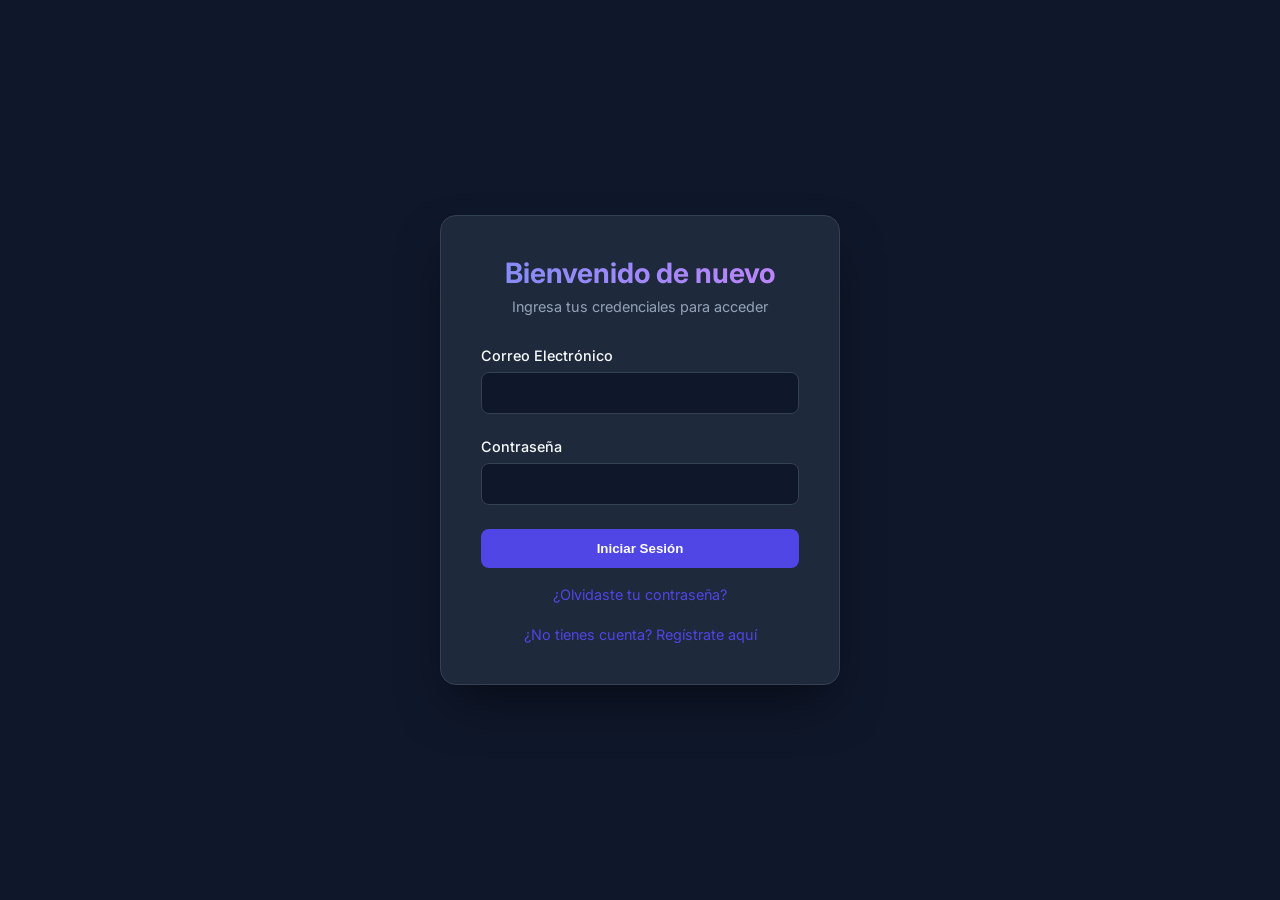
<file: frontend/index.html>
<!DOCTYPE html>
<html lang="es">
<head>
    <meta charset="UTF-8">
    <meta name="viewport" content="width=device-width, initial-scale=1.0">
    <title>Iniciar Sesión - Seguridad App</title>
    <meta name="description" content="Portal de inicio de sesión de la aplicación de seguridad">
    <link rel="stylesheet" href="css/styles.css">
</head>
<body>
    <div class="auth-wrapper">
        <div class="auth-card">
            <div class="auth-header">
                <h1>Bienvenido de nuevo</h1>
                <p>Ingresa tus credenciales para acceder</p>
            </div>
            
            <div id="alert-box"></div>

            <form id="loginForm">
                <div class="form-group">
                    <label for="email">Correo Electrónico</label>
                    <input type="email" id="email" class="form-control" required autocomplete="email">
                </div>
                <div class="form-group">
                    <label for="password">Contraseña</label>
                    <input type="password" id="password" class="form-control" required autocomplete="current-password">
                </div>
                <button type="submit" class="btn">Iniciar Sesión</button>
            </form>
            <p style="text-align: center; margin-top: 1rem;">
                <a href="forgot.html" style="color: var(--primary-color); text-decoration: none; font-size: 0.9rem;">¿Olvidaste tu contraseña?</a>
                <br><br>
                <a href="register.html" style="color: var(--primary-color); text-decoration: none; font-size: 0.9rem;">¿No tienes cuenta? Regístrate aquí</a>
            </p>
        </div>
    </div>

    <script src="js/api.js"></script>
    <script>
        document.getElementById('loginForm').addEventListener('submit', async (e) => {
            e.preventDefault();
            const email = document.getElementById('email').value;
            const password = document.getElementById('password').value;
            const alertBox = document.getElementById('alert-box');
            const btn = document.querySelector('.btn');

            btn.disabled = true;
            btn.textContent = 'Autenticando...';
            alertBox.style.display = 'none';

            try {
                const response = await API.request('/login', 'POST', { email, password });
                
                // Guardar token y redirigir
                API.setToken(response.token);
                
                // Aquí, de forma simple, decodificamos el payload para ver roles (aunque la validación real es en el backend)
                const payloadStr = response.token.split('.')[1];
                const payload = JSON.parse(atob(payloadStr.replace(/-/g, '+').replace(/_/g, '/')));
                
                if (payload.roles && payload.roles.includes('Administrador')) {
                    window.location.href = 'admin.html';
                } else {
                    window.location.href = 'content.html';
                }
            } catch (err) {
                alertBox.className = 'alert-error';
                alertBox.textContent = err.message;
                alertBox.style.display = 'block';
            } finally {
                btn.disabled = false;
                btn.textContent = 'Iniciar Sesión';
            }
        });
    </script>
</body>
</html>
</file>
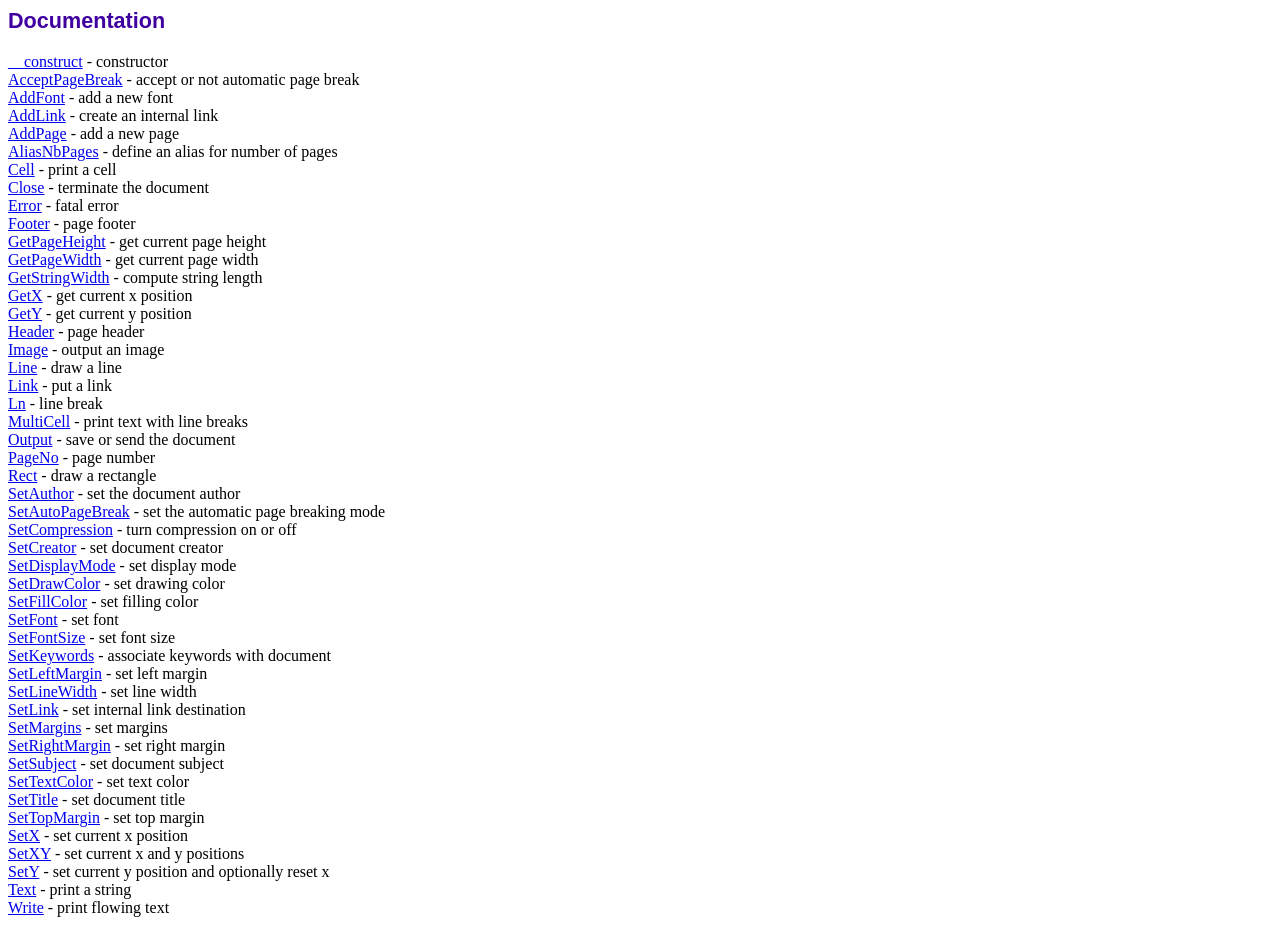
<file: fpdf_lib/doc/index.htm>
<!DOCTYPE html PUBLIC "-//W3C//DTD HTML 4.01 Transitional//EN">
<html>
<head>
<meta http-equiv="Content-Type" content="text/html; charset=UTF-8">
<title>Documentation</title>
<link type="text/css" rel="stylesheet" href="../fpdf.css">
</head>
<body>
<h1>Documentation</h1>
<a href="__construct.htm">__construct</a> - constructor<br>
<a href="acceptpagebreak.htm">AcceptPageBreak</a> - accept or not automatic page break<br>
<a href="addfont.htm">AddFont</a> - add a new font<br>
<a href="addlink.htm">AddLink</a> - create an internal link<br>
<a href="addpage.htm">AddPage</a> - add a new page<br>
<a href="aliasnbpages.htm">AliasNbPages</a> - define an alias for number of pages<br>
<a href="cell.htm">Cell</a> - print a cell<br>
<a href="close.htm">Close</a> - terminate the document<br>
<a href="error.htm">Error</a> - fatal error<br>
<a href="footer.htm">Footer</a> - page footer<br>
<a href="getpageheight.htm">GetPageHeight</a> - get current page height<br>
<a href="getpagewidth.htm">GetPageWidth</a> - get current page width<br>
<a href="getstringwidth.htm">GetStringWidth</a> - compute string length<br>
<a href="getx.htm">GetX</a> - get current x position<br>
<a href="gety.htm">GetY</a> - get current y position<br>
<a href="header.htm">Header</a> - page header<br>
<a href="image.htm">Image</a> - output an image<br>
<a href="line.htm">Line</a> - draw a line<br>
<a href="link.htm">Link</a> - put a link<br>
<a href="ln.htm">Ln</a> - line break<br>
<a href="multicell.htm">MultiCell</a> - print text with line breaks<br>
<a href="output.htm">Output</a> - save or send the document<br>
<a href="pageno.htm">PageNo</a> - page number<br>
<a href="rect.htm">Rect</a> - draw a rectangle<br>
<a href="setauthor.htm">SetAuthor</a> - set the document author<br>
<a href="setautopagebreak.htm">SetAutoPageBreak</a> - set the automatic page breaking mode<br>
<a href="setcompression.htm">SetCompression</a> - turn compression on or off<br>
<a href="setcreator.htm">SetCreator</a> - set document creator<br>
<a href="setdisplaymode.htm">SetDisplayMode</a> - set display mode<br>
<a href="setdrawcolor.htm">SetDrawColor</a> - set drawing color<br>
<a href="setfillcolor.htm">SetFillColor</a> - set filling color<br>
<a href="setfont.htm">SetFont</a> - set font<br>
<a href="setfontsize.htm">SetFontSize</a> - set font size<br>
<a href="setkeywords.htm">SetKeywords</a> - associate keywords with document<br>
<a href="setleftmargin.htm">SetLeftMargin</a> - set left margin<br>
<a href="setlinewidth.htm">SetLineWidth</a> - set line width<br>
<a href="setlink.htm">SetLink</a> - set internal link destination<br>
<a href="setmargins.htm">SetMargins</a> - set margins<br>
<a href="setrightmargin.htm">SetRightMargin</a> - set right margin<br>
<a href="setsubject.htm">SetSubject</a> - set document subject<br>
<a href="settextcolor.htm">SetTextColor</a> - set text color<br>
<a href="settitle.htm">SetTitle</a> - set document title<br>
<a href="settopmargin.htm">SetTopMargin</a> - set top margin<br>
<a href="setx.htm">SetX</a> - set current x position<br>
<a href="setxy.htm">SetXY</a> - set current x and y positions<br>
<a href="sety.htm">SetY</a> - set current y position and optionally reset x<br>
<a href="text.htm">Text</a> - print a string<br>
<a href="write.htm">Write</a> - print flowing text<br>
</body>
</html>
</file>
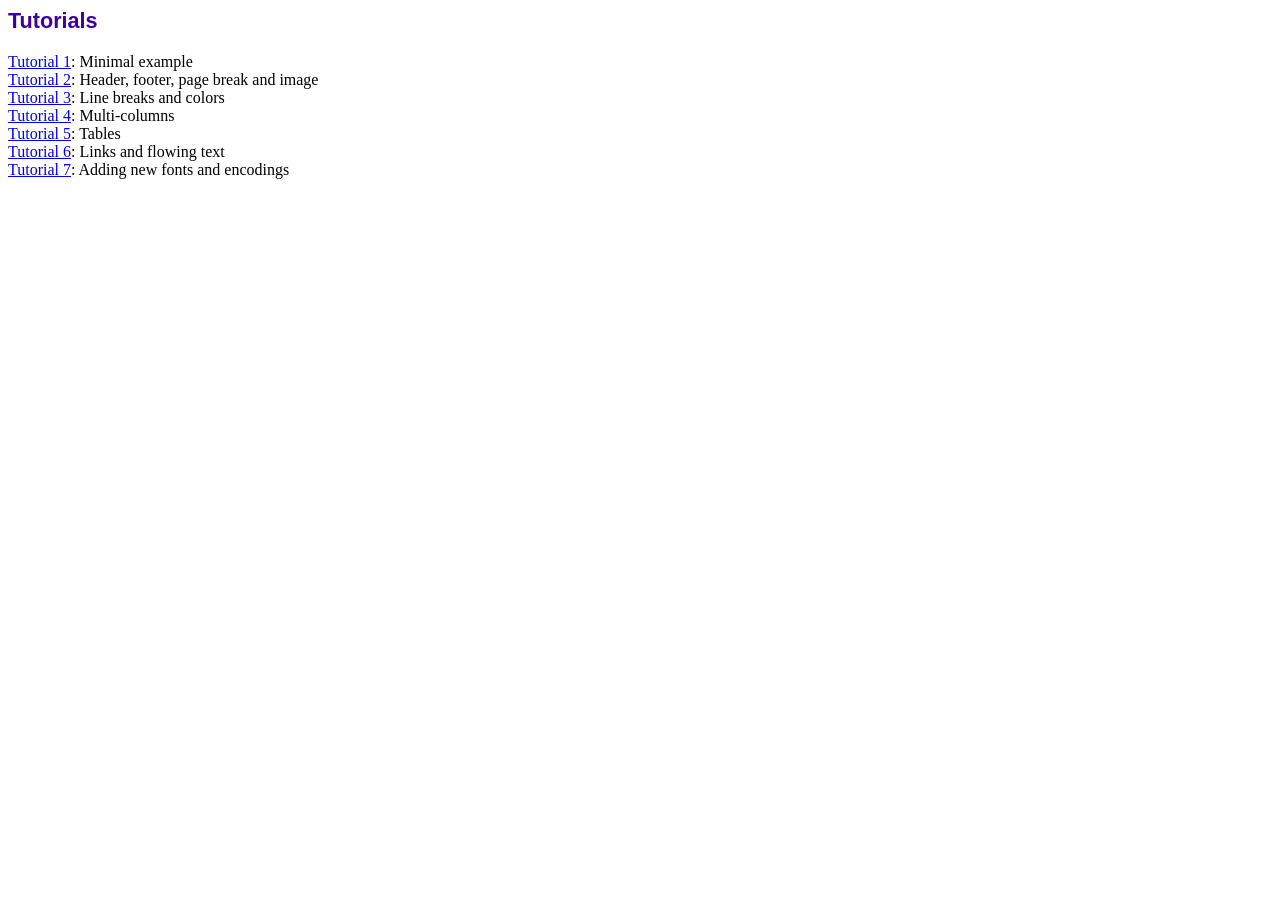
<file: fpdf_lib/tutorial/index.htm>
<!DOCTYPE html PUBLIC "-//W3C//DTD HTML 4.01 Transitional//EN">
<html>
<head>
<meta http-equiv="Content-Type" content="text/html; charset=UTF-8">
<title>Tutorials</title>
<link type="text/css" rel="stylesheet" href="../fpdf.css">
</head>
<body>
<h1>Tutorials</h1>
<ul style="list-style-type:none; margin-left:0; padding-left:0">
<li><a href="tuto1.htm">Tutorial 1</a>: Minimal example</li>
<li><a href="tuto2.htm">Tutorial 2</a>: Header, footer, page break and image</li>
<li><a href="tuto3.htm">Tutorial 3</a>: Line breaks and colors</li>
<li><a href="tuto4.htm">Tutorial 4</a>: Multi-columns</li>
<li><a href="tuto5.htm">Tutorial 5</a>: Tables</li>
<li><a href="tuto6.htm">Tutorial 6</a>: Links and flowing text</li>
<li><a href="tuto7.htm">Tutorial 7</a>: Adding new fonts and encodings</li>
</ul>
</body>
</html>
</file>
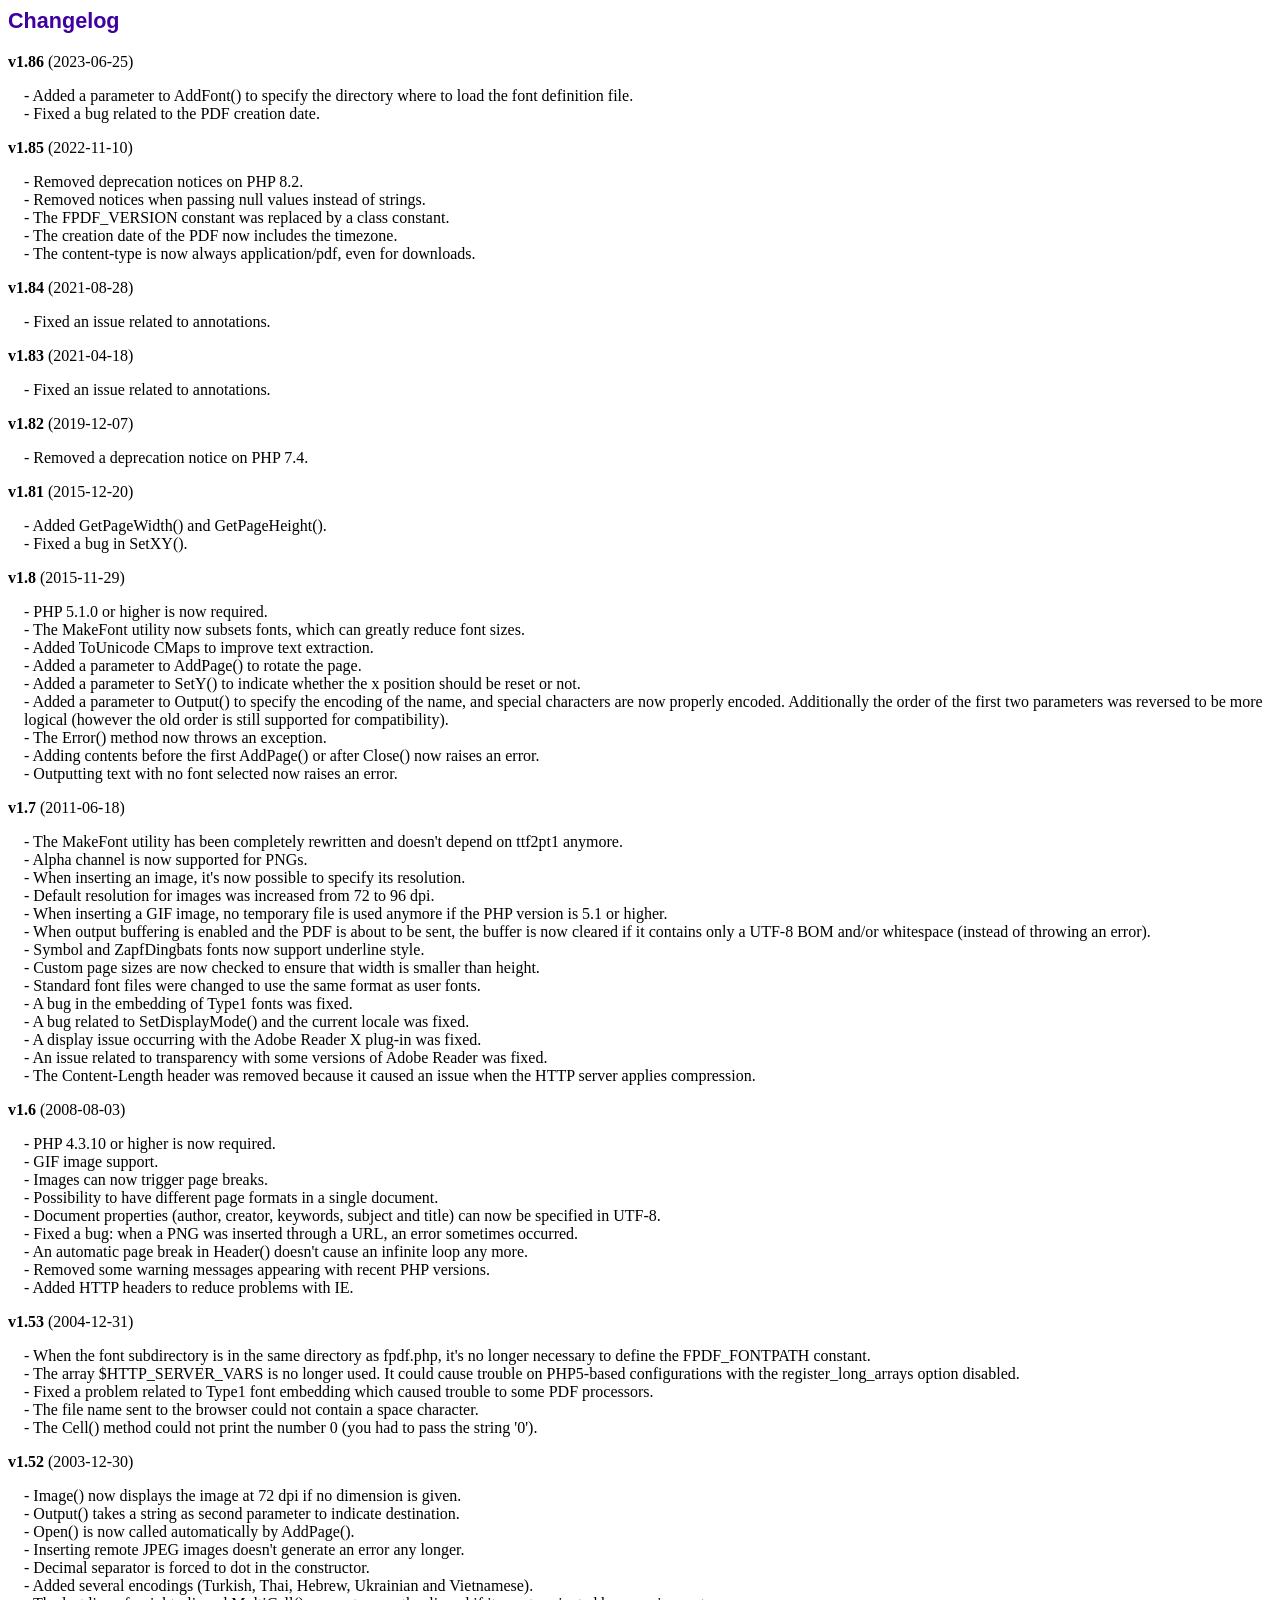
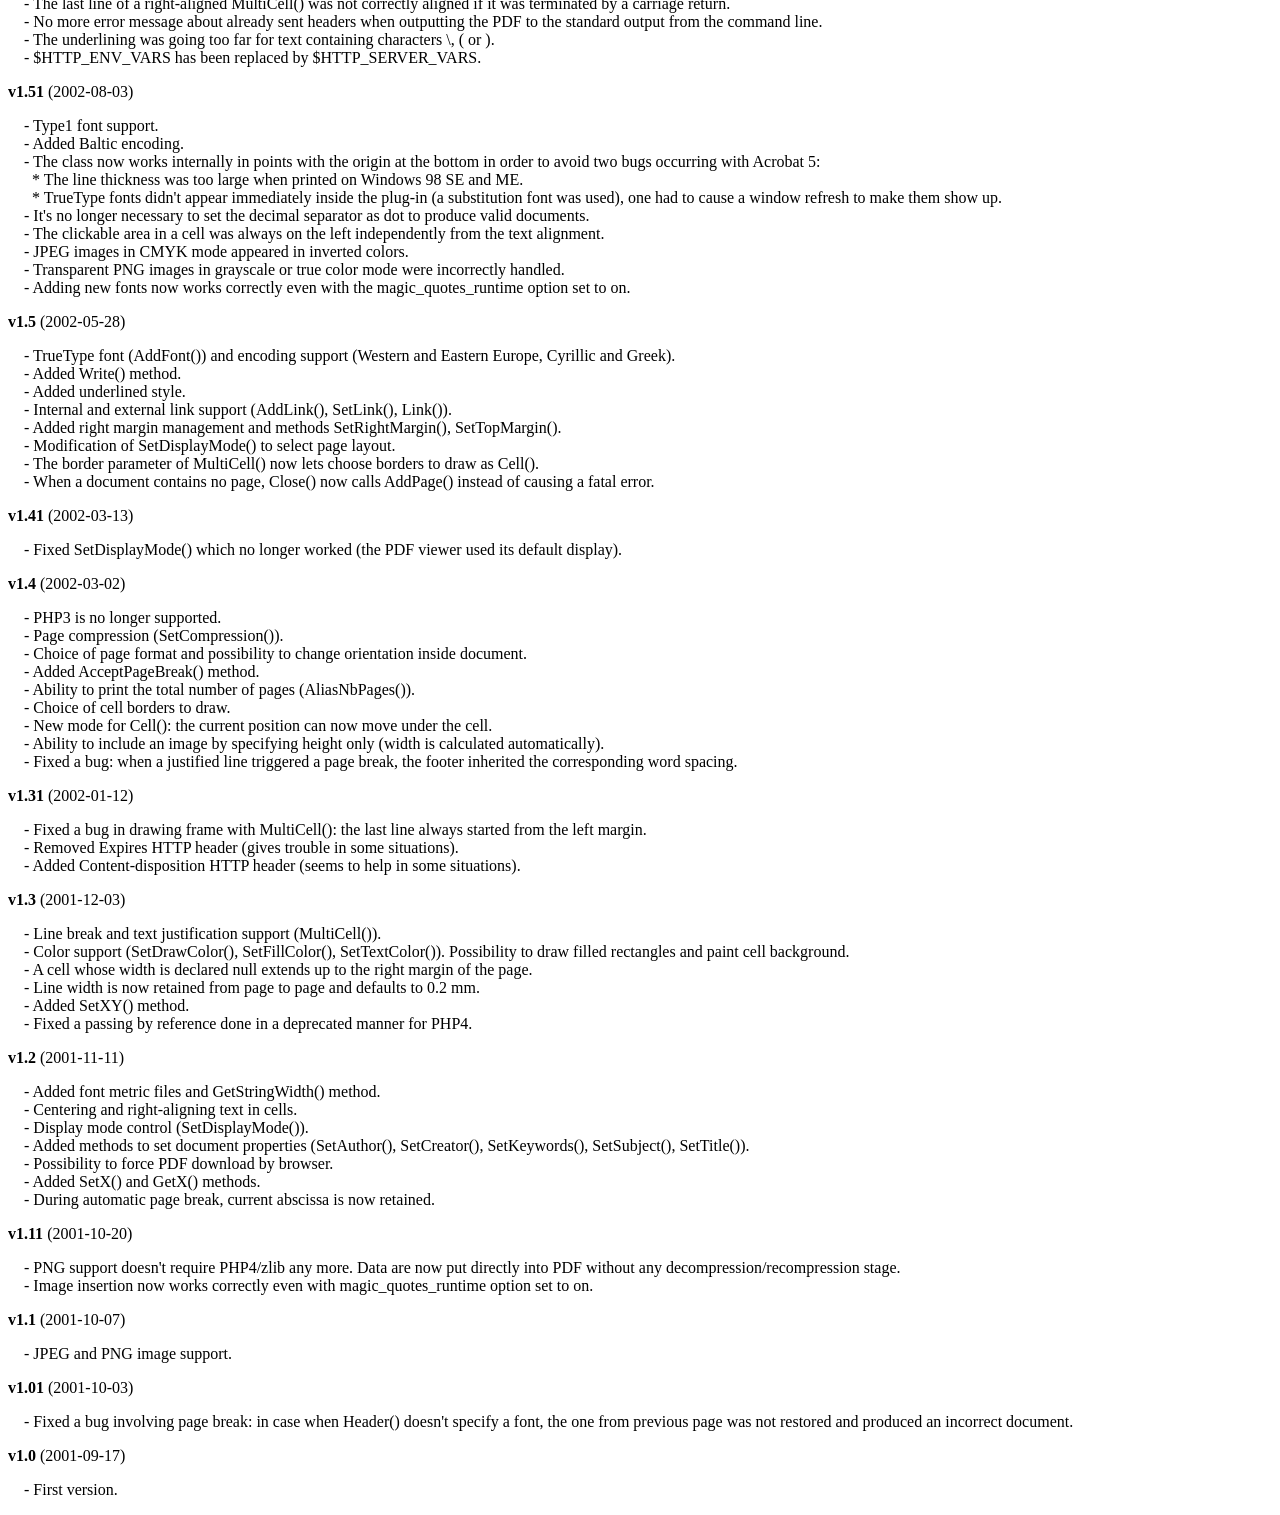
<file: fpdf_lib/changelog.htm>
<!DOCTYPE html PUBLIC "-//W3C//DTD HTML 4.01 Transitional//EN">
<html>
<head>
<meta http-equiv="Content-Type" content="text/html; charset=UTF-8">
<title>Changelog</title>
<link type="text/css" rel="stylesheet" href="fpdf.css">
<style type="text/css">
dd {margin:1em 0 1em 1em}
</style>
</head>
<body>
<h1>Changelog</h1>
<dl>
<dt><strong>v1.86</strong> (2023-06-25)</dt>
<dd>
- Added a parameter to AddFont() to specify the directory where to load the font definition file.<br>
- Fixed a bug related to the PDF creation date.<br>
</dd>
<dt><strong>v1.85</strong> (2022-11-10)</dt>
<dd>
- Removed deprecation notices on PHP 8.2.<br>
- Removed notices when passing null values instead of strings.<br>
- The FPDF_VERSION constant was replaced by a class constant.<br>
- The creation date of the PDF now includes the timezone.<br>
- The content-type is now always application/pdf, even for downloads.<br>
</dd>
<dt><strong>v1.84</strong> (2021-08-28)</dt>
<dd>
- Fixed an issue related to annotations.<br>
</dd>
<dt><strong>v1.83</strong> (2021-04-18)</dt>
<dd>
- Fixed an issue related to annotations.<br>
</dd>
<dt><strong>v1.82</strong> (2019-12-07)</dt>
<dd>
- Removed a deprecation notice on PHP 7.4.<br>
</dd>
<dt><strong>v1.81</strong> (2015-12-20)</dt>
<dd>
- Added GetPageWidth() and GetPageHeight().<br>
- Fixed a bug in SetXY().<br>
</dd>
<dt><strong>v1.8</strong> (2015-11-29)</dt>
<dd>
- PHP 5.1.0 or higher is now required.<br>
- The MakeFont utility now subsets fonts, which can greatly reduce font sizes.<br>
- Added ToUnicode CMaps to improve text extraction.<br>
- Added a parameter to AddPage() to rotate the page.<br>
- Added a parameter to SetY() to indicate whether the x position should be reset or not.<br>
- Added a parameter to Output() to specify the encoding of the name, and special characters are now properly encoded. Additionally the order of the first two parameters was reversed to be more logical (however the old order is still supported for compatibility).<br>
- The Error() method now throws an exception.<br>
- Adding contents before the first AddPage() or after Close() now raises an error.<br>
- Outputting text with no font selected now raises an error.<br>
</dd>
<dt><strong>v1.7</strong> (2011-06-18)</dt>
<dd>
- The MakeFont utility has been completely rewritten and doesn't depend on ttf2pt1 anymore.<br>
- Alpha channel is now supported for PNGs.<br>
- When inserting an image, it's now possible to specify its resolution.<br>
- Default resolution for images was increased from 72 to 96 dpi.<br>
- When inserting a GIF image, no temporary file is used anymore if the PHP version is 5.1 or higher.<br>
- When output buffering is enabled and the PDF is about to be sent, the buffer is now cleared if it contains only a UTF-8 BOM and/or whitespace (instead of throwing an error).<br>
- Symbol and ZapfDingbats fonts now support underline style.<br>
- Custom page sizes are now checked to ensure that width is smaller than height.<br>
- Standard font files were changed to use the same format as user fonts.<br>
- A bug in the embedding of Type1 fonts was fixed.<br>
- A bug related to SetDisplayMode() and the current locale was fixed.<br>
- A display issue occurring with the Adobe Reader X plug-in was fixed.<br>
- An issue related to transparency with some versions of Adobe Reader was fixed.<br>
- The Content-Length header was removed because it caused an issue when the HTTP server applies compression.<br>
</dd>
<dt><strong>v1.6</strong> (2008-08-03)</dt>
<dd>
- PHP 4.3.10 or higher is now required.<br>
- GIF image support.<br>
- Images can now trigger page breaks.<br>
- Possibility to have different page formats in a single document.<br>
- Document properties (author, creator, keywords, subject and title) can now be specified in UTF-8.<br>
- Fixed a bug: when a PNG was inserted through a URL, an error sometimes occurred.<br>
- An automatic page break in Header() doesn't cause an infinite loop any more.<br>
- Removed some warning messages appearing with recent PHP versions.<br>
- Added HTTP headers to reduce problems with IE.<br>
</dd>
<dt><strong>v1.53</strong> (2004-12-31)</dt>
<dd>
- When the font subdirectory is in the same directory as fpdf.php, it's no longer necessary to define the FPDF_FONTPATH constant.<br>
- The array $HTTP_SERVER_VARS is no longer used. It could cause trouble on PHP5-based configurations with the register_long_arrays option disabled.<br>
- Fixed a problem related to Type1 font embedding which caused trouble to some PDF processors.<br>
- The file name sent to the browser could not contain a space character.<br>
- The Cell() method could not print the number 0 (you had to pass the string '0').<br>
</dd>
<dt><strong>v1.52</strong> (2003-12-30)</dt>
<dd>
- Image() now displays the image at 72 dpi if no dimension is given.<br>
- Output() takes a string as second parameter to indicate destination.<br>
- Open() is now called automatically by AddPage().<br>
- Inserting remote JPEG images doesn't generate an error any longer.<br>
- Decimal separator is forced to dot in the constructor.<br>
- Added several encodings (Turkish, Thai, Hebrew, Ukrainian and Vietnamese).<br>
- The last line of a right-aligned MultiCell() was not correctly aligned if it was terminated by a carriage return.<br>
- No more error message about already sent headers when outputting the PDF to the standard output from the command line.<br>
- The underlining was going too far for text containing characters \, ( or ).<br>
- $HTTP_ENV_VARS has been replaced by $HTTP_SERVER_VARS.<br>
</dd>
<dt><strong>v1.51</strong> (2002-08-03)</dt>
<dd>
- Type1 font support.<br>
- Added Baltic encoding.<br>
- The class now works internally in points with the origin at the bottom in order to avoid two bugs occurring with Acrobat 5:<br>&nbsp;&nbsp;* The line thickness was too large when printed on Windows 98 SE and ME.<br>&nbsp;&nbsp;* TrueType fonts didn't appear immediately inside the plug-in (a substitution font was used), one had to cause a window refresh to make them show up.<br>
- It's no longer necessary to set the decimal separator as dot to produce valid documents.<br>
- The clickable area in a cell was always on the left independently from the text alignment.<br>
- JPEG images in CMYK mode appeared in inverted colors.<br>
- Transparent PNG images in grayscale or true color mode were incorrectly handled.<br>
- Adding new fonts now works correctly even with the magic_quotes_runtime option set to on.<br>
</dd>
<dt><strong>v1.5</strong> (2002-05-28)</dt>
<dd>
- TrueType font (AddFont()) and encoding support (Western and Eastern Europe, Cyrillic and Greek).<br>
- Added Write() method.<br>
- Added underlined style.<br>
- Internal and external link support (AddLink(), SetLink(), Link()).<br>
- Added right margin management and methods SetRightMargin(), SetTopMargin().<br>
- Modification of SetDisplayMode() to select page layout.<br>
- The border parameter of MultiCell() now lets choose borders to draw as Cell().<br>
- When a document contains no page, Close() now calls AddPage() instead of causing a fatal error.<br>
</dd>
<dt><strong>v1.41</strong> (2002-03-13)</dt>
<dd>
- Fixed SetDisplayMode() which no longer worked (the PDF viewer used its default display).<br>
</dd>
<dt><strong>v1.4</strong> (2002-03-02)</dt>
<dd>
- PHP3 is no longer supported.<br>
- Page compression (SetCompression()).<br>
- Choice of page format and possibility to change orientation inside document.<br>
- Added AcceptPageBreak() method.<br>
- Ability to print the total number of pages (AliasNbPages()).<br>
- Choice of cell borders to draw.<br>
- New mode for Cell(): the current position can now move under the cell.<br>
- Ability to include an image by specifying height only (width is calculated automatically).<br>
- Fixed a bug: when a justified line triggered a page break, the footer inherited the corresponding word spacing.<br>
</dd>
<dt><strong>v1.31</strong> (2002-01-12)</dt>
<dd>
- Fixed a bug in drawing frame with MultiCell(): the last line always started from the left margin.<br>
- Removed Expires HTTP header (gives trouble in some situations).<br>
- Added Content-disposition HTTP header (seems to help in some situations).<br>
</dd>
<dt><strong>v1.3</strong> (2001-12-03)</dt>
<dd>
- Line break and text justification support (MultiCell()).<br>
- Color support (SetDrawColor(), SetFillColor(), SetTextColor()). Possibility to draw filled rectangles and paint cell background.<br>
- A cell whose width is declared null extends up to the right margin of the page.<br>
- Line width is now retained from page to page and defaults to 0.2 mm.<br>
- Added SetXY() method.<br>
- Fixed a passing by reference done in a deprecated manner for PHP4.<br>
</dd>
<dt><strong>v1.2</strong> (2001-11-11)</dt>
<dd>
- Added font metric files and GetStringWidth() method.<br>
- Centering and right-aligning text in cells.<br>
- Display mode control (SetDisplayMode()).<br>
- Added methods to set document properties (SetAuthor(), SetCreator(), SetKeywords(), SetSubject(), SetTitle()).<br>
- Possibility to force PDF download by browser.<br>
- Added SetX() and GetX() methods.<br>
- During automatic page break, current abscissa is now retained.<br>
</dd>
<dt><strong>v1.11</strong> (2001-10-20)</dt>
<dd>
- PNG support doesn't require PHP4/zlib any more. Data are now put directly into PDF without any decompression/recompression stage.<br>
- Image insertion now works correctly even with magic_quotes_runtime option set to on.<br>
</dd>
<dt><strong>v1.1</strong> (2001-10-07)</dt>
<dd>
- JPEG and PNG image support.<br>
</dd>
<dt><strong>v1.01</strong> (2001-10-03)</dt>
<dd>
- Fixed a bug involving page break: in case when Header() doesn't specify a font, the one from previous page was not restored and produced an incorrect document.<br>
</dd>
<dt><strong>v1.0</strong> (2001-09-17)</dt>
<dd>
- First version.<br>
</dd>
</dl>
</body>
</html>
</file>
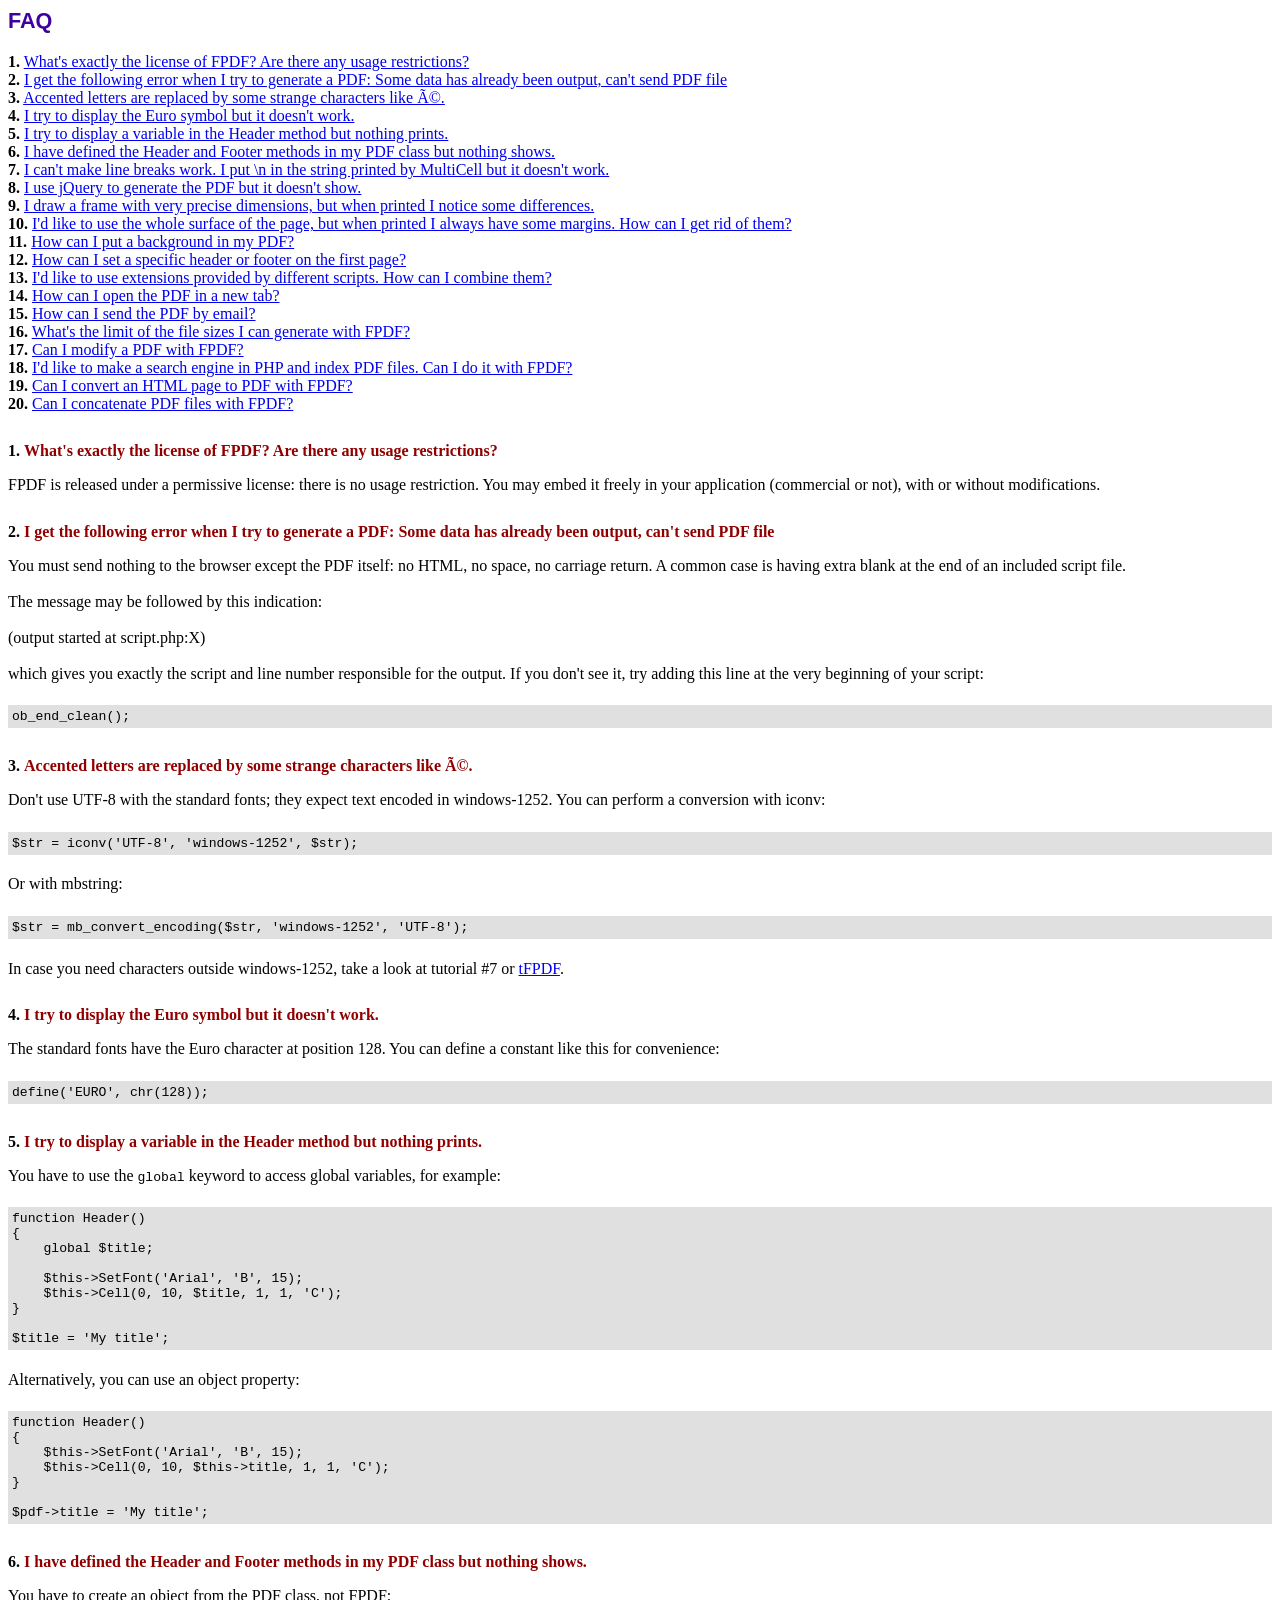
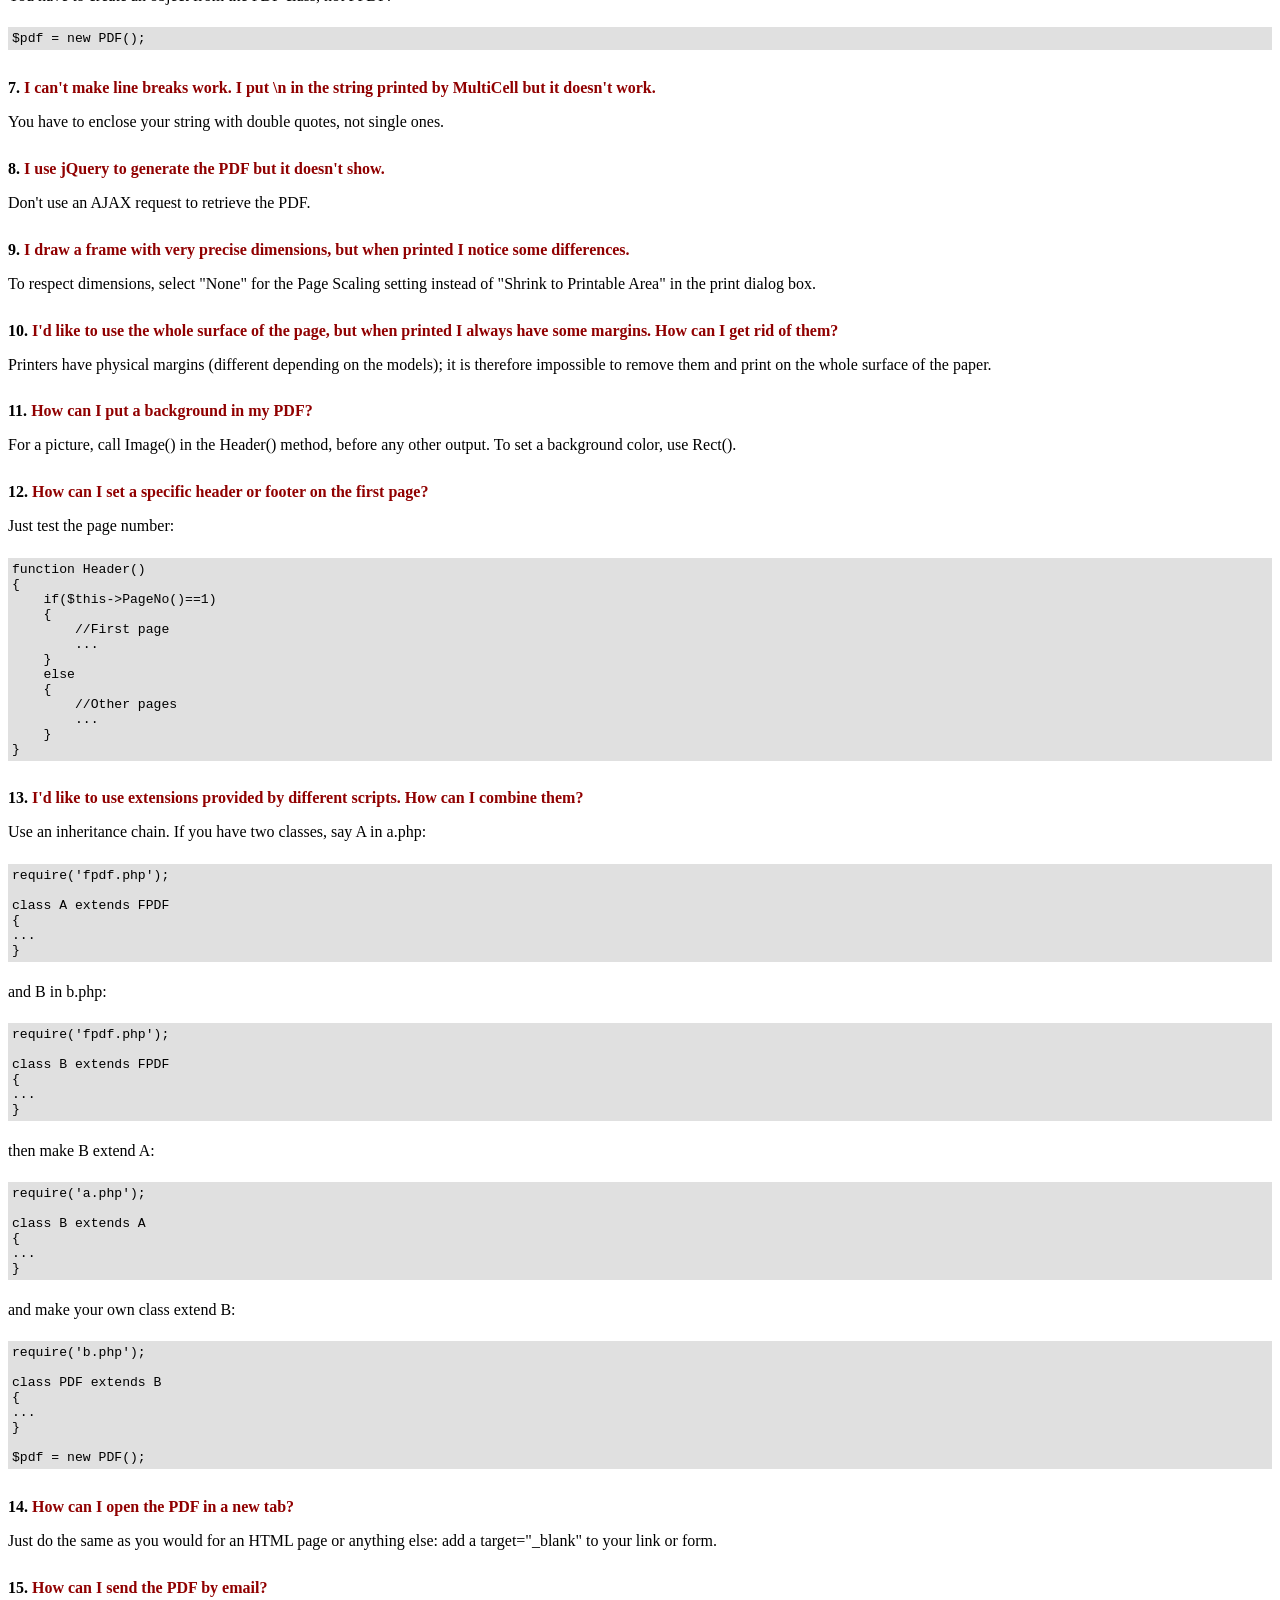
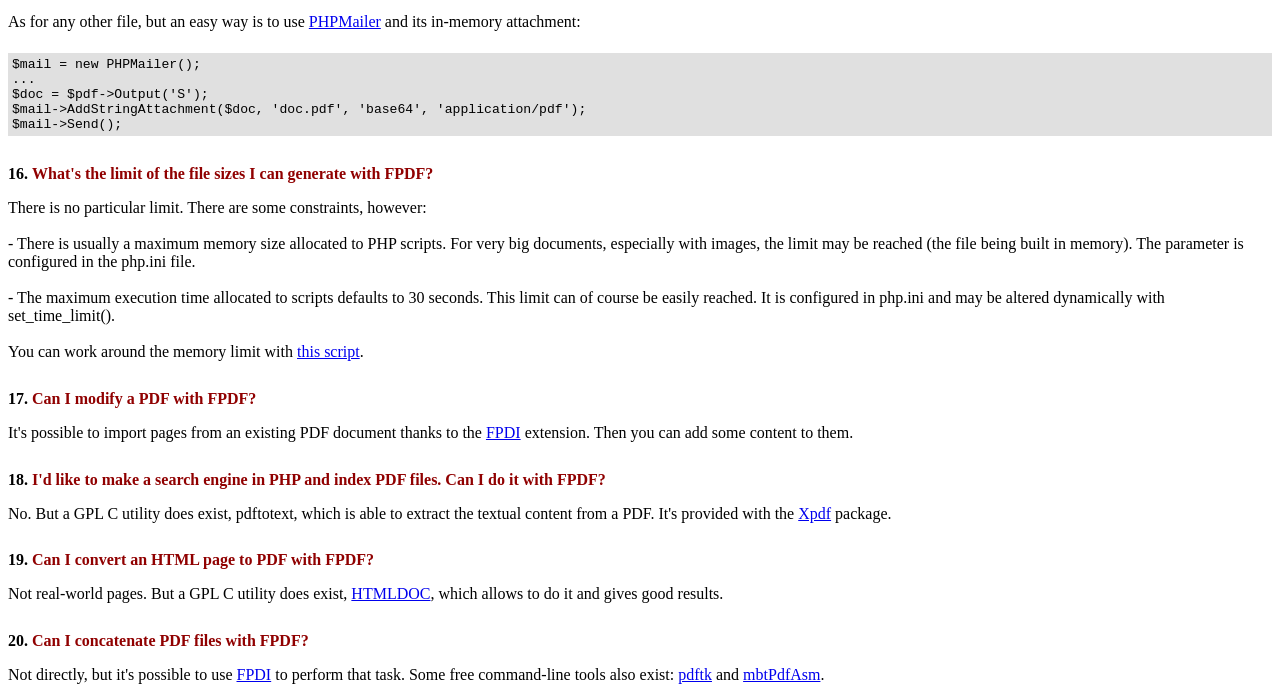
<file: fpdf_lib/FAQ.htm>
<!DOCTYPE html PUBLIC "-//W3C//DTD HTML 4.01 Transitional//EN">
<html>
<head>
<meta http-equiv="Content-Type" content="text/html; charset=UTF-8">
<title>FAQ</title>
<link type="text/css" rel="stylesheet" href="fpdf.css">
<style type="text/css">
ul {list-style-type:none; margin:0; padding:0}
ul#answers li {margin-top:1.8em}
.question {font-weight:bold; color:#900000}
</style>
</head>
<body>
<h1>FAQ</h1>
<ul>
<li><b>1.</b> <a href='#q1'>What's exactly the license of FPDF? Are there any usage restrictions?</a></li>
<li><b>2.</b> <a href='#q2'>I get the following error when I try to generate a PDF: Some data has already been output, can't send PDF file</a></li>
<li><b>3.</b> <a href='#q3'>Accented letters are replaced by some strange characters like Ã©.</a></li>
<li><b>4.</b> <a href='#q4'>I try to display the Euro symbol but it doesn't work.</a></li>
<li><b>5.</b> <a href='#q5'>I try to display a variable in the Header method but nothing prints.</a></li>
<li><b>6.</b> <a href='#q6'>I have defined the Header and Footer methods in my PDF class but nothing shows.</a></li>
<li><b>7.</b> <a href='#q7'>I can't make line breaks work. I put \n in the string printed by MultiCell but it doesn't work.</a></li>
<li><b>8.</b> <a href='#q8'>I use jQuery to generate the PDF but it doesn't show.</a></li>
<li><b>9.</b> <a href='#q9'>I draw a frame with very precise dimensions, but when printed I notice some differences.</a></li>
<li><b>10.</b> <a href='#q10'>I'd like to use the whole surface of the page, but when printed I always have some margins. How can I get rid of them?</a></li>
<li><b>11.</b> <a href='#q11'>How can I put a background in my PDF?</a></li>
<li><b>12.</b> <a href='#q12'>How can I set a specific header or footer on the first page?</a></li>
<li><b>13.</b> <a href='#q13'>I'd like to use extensions provided by different scripts. How can I combine them?</a></li>
<li><b>14.</b> <a href='#q14'>How can I open the PDF in a new tab?</a></li>
<li><b>15.</b> <a href='#q15'>How can I send the PDF by email?</a></li>
<li><b>16.</b> <a href='#q16'>What's the limit of the file sizes I can generate with FPDF?</a></li>
<li><b>17.</b> <a href='#q17'>Can I modify a PDF with FPDF?</a></li>
<li><b>18.</b> <a href='#q18'>I'd like to make a search engine in PHP and index PDF files. Can I do it with FPDF?</a></li>
<li><b>19.</b> <a href='#q19'>Can I convert an HTML page to PDF with FPDF?</a></li>
<li><b>20.</b> <a href='#q20'>Can I concatenate PDF files with FPDF?</a></li>
</ul>

<ul id='answers'>
<li id='q1'>
<p><b>1.</b> <span class='question'>What's exactly the license of FPDF? Are there any usage restrictions?</span></p>
FPDF is released under a permissive license: there is no usage restriction. You may embed it
freely in your application (commercial or not), with or without modifications.
</li>

<li id='q2'>
<p><b>2.</b> <span class='question'>I get the following error when I try to generate a PDF: Some data has already been output, can't send PDF file</span></p>
You must send nothing to the browser except the PDF itself: no HTML, no space, no carriage return. A common
case is having extra blank at the end of an included script file.<br>
<br>
The message may be followed by this indication:<br>
<br>
(output started at script.php:X)<br>
<br>
which gives you exactly the script and line number responsible for the output. If you don't see it,
try adding this line at the very beginning of your script:
<div class="doc-source">
<pre><code>ob_end_clean();</code></pre>
</div>
</li>

<li id='q3'>
<p><b>3.</b> <span class='question'>Accented letters are replaced by some strange characters like Ã©.</span></p>
Don't use UTF-8 with the standard fonts; they expect text encoded in windows-1252.
You can perform a conversion with iconv:
<div class="doc-source">
<pre><code>$str = iconv('UTF-8', 'windows-1252', $str);</code></pre>
</div>
Or with mbstring:
<div class="doc-source">
<pre><code>$str = mb_convert_encoding($str, 'windows-1252', 'UTF-8');</code></pre>
</div>
In case you need characters outside windows-1252, take a look at tutorial #7 or
<a href="http://www.fpdf.org/?go=script&amp;id=92" target="_blank">tFPDF</a>.
</li>

<li id='q4'>
<p><b>4.</b> <span class='question'>I try to display the Euro symbol but it doesn't work.</span></p>
The standard fonts have the Euro character at position 128. You can define a constant like this
for convenience:
<div class="doc-source">
<pre><code>define('EURO', chr(128));</code></pre>
</div>
</li>

<li id='q5'>
<p><b>5.</b> <span class='question'>I try to display a variable in the Header method but nothing prints.</span></p>
You have to use the <code>global</code> keyword to access global variables, for example:
<div class="doc-source">
<pre><code>function Header()
{
    global $title;

    $this-&gt;SetFont('Arial', 'B', 15);
    $this-&gt;Cell(0, 10, $title, 1, 1, 'C');
}

$title = 'My title';</code></pre>
</div>
Alternatively, you can use an object property:
<div class="doc-source">
<pre><code>function Header()
{
    $this-&gt;SetFont('Arial', 'B', 15);
    $this-&gt;Cell(0, 10, $this-&gt;title, 1, 1, 'C');
}

$pdf-&gt;title = 'My title';</code></pre>
</div>
</li>

<li id='q6'>
<p><b>6.</b> <span class='question'>I have defined the Header and Footer methods in my PDF class but nothing shows.</span></p>
You have to create an object from the PDF class, not FPDF:
<div class="doc-source">
<pre><code>$pdf = new PDF();</code></pre>
</div>
</li>

<li id='q7'>
<p><b>7.</b> <span class='question'>I can't make line breaks work. I put \n in the string printed by MultiCell but it doesn't work.</span></p>
You have to enclose your string with double quotes, not single ones.
</li>

<li id='q8'>
<p><b>8.</b> <span class='question'>I use jQuery to generate the PDF but it doesn't show.</span></p>
Don't use an AJAX request to retrieve the PDF.
</li>

<li id='q9'>
<p><b>9.</b> <span class='question'>I draw a frame with very precise dimensions, but when printed I notice some differences.</span></p>
To respect dimensions, select "None" for the Page Scaling setting instead of "Shrink to Printable Area" in the print dialog box.
</li>

<li id='q10'>
<p><b>10.</b> <span class='question'>I'd like to use the whole surface of the page, but when printed I always have some margins. How can I get rid of them?</span></p>
Printers have physical margins (different depending on the models); it is therefore impossible to remove
them and print on the whole surface of the paper.
</li>

<li id='q11'>
<p><b>11.</b> <span class='question'>How can I put a background in my PDF?</span></p>
For a picture, call Image() in the Header() method, before any other output. To set a background color, use Rect().
</li>

<li id='q12'>
<p><b>12.</b> <span class='question'>How can I set a specific header or footer on the first page?</span></p>
Just test the page number:
<div class="doc-source">
<pre><code>function Header()
{
    if($this-&gt;PageNo()==1)
    {
        //First page
        ...
    }
    else
    {
        //Other pages
        ...
    }
}</code></pre>
</div>
</li>

<li id='q13'>
<p><b>13.</b> <span class='question'>I'd like to use extensions provided by different scripts. How can I combine them?</span></p>
Use an inheritance chain. If you have two classes, say A in a.php:
<div class="doc-source">
<pre><code>require('fpdf.php');

class A extends FPDF
{
...
}</code></pre>
</div>
and B in b.php:
<div class="doc-source">
<pre><code>require('fpdf.php');

class B extends FPDF
{
...
}</code></pre>
</div>
then make B extend A:
<div class="doc-source">
<pre><code>require('a.php');

class B extends A
{
...
}</code></pre>
</div>
and make your own class extend B:
<div class="doc-source">
<pre><code>require('b.php');

class PDF extends B
{
...
}

$pdf = new PDF();</code></pre>
</div>
</li>

<li id='q14'>
<p><b>14.</b> <span class='question'>How can I open the PDF in a new tab?</span></p>
Just do the same as you would for an HTML page or anything else: add a target="_blank" to your link or form.
</li>

<li id='q15'>
<p><b>15.</b> <span class='question'>How can I send the PDF by email?</span></p>
As for any other file, but an easy way is to use <a href="https://github.com/PHPMailer/PHPMailer" target="_blank">PHPMailer</a> and
its in-memory attachment:
<div class="doc-source">
<pre><code>$mail = new PHPMailer();
...
$doc = $pdf-&gt;Output('S');
$mail-&gt;AddStringAttachment($doc, 'doc.pdf', 'base64', 'application/pdf');
$mail-&gt;Send();</code></pre>
</div>
</li>

<li id='q16'>
<p><b>16.</b> <span class='question'>What's the limit of the file sizes I can generate with FPDF?</span></p>
There is no particular limit. There are some constraints, however:
<br>
<br>
- There is usually a maximum memory size allocated to PHP scripts. For very big documents,
especially with images, the limit may be reached (the file being built in memory). The
parameter is configured in the php.ini file.
<br>
<br>
- The maximum execution time allocated to scripts defaults to 30 seconds. This limit can of course
be easily reached. It is configured in php.ini and may be altered dynamically with set_time_limit().
<br>
<br>
You can work around the memory limit with <a href="http://www.fpdf.org/?go=script&amp;id=76" target="_blank">this script</a>.
</li>

<li id='q17'>
<p><b>17.</b> <span class='question'>Can I modify a PDF with FPDF?</span></p>
It's possible to import pages from an existing PDF document thanks to the
<a href="https://www.setasign.com/products/fpdi/about/" target="_blank">FPDI</a> extension.
Then you can add some content to them.
</li>

<li id='q18'>
<p><b>18.</b> <span class='question'>I'd like to make a search engine in PHP and index PDF files. Can I do it with FPDF?</span></p>
No. But a GPL C utility does exist, pdftotext, which is able to extract the textual content from a PDF.
It's provided with the <a href="https://www.xpdfreader.com" target="_blank">Xpdf</a> package.
</li>

<li id='q19'>
<p><b>19.</b> <span class='question'>Can I convert an HTML page to PDF with FPDF?</span></p>
Not real-world pages. But a GPL C utility does exist, <a href="https://www.msweet.org/htmldoc/" target="_blank">HTMLDOC</a>,
which allows to do it and gives good results.
</li>

<li id='q20'>
<p><b>20.</b> <span class='question'>Can I concatenate PDF files with FPDF?</span></p>
Not directly, but it's possible to use <a href="https://www.setasign.com/products/fpdi/demos/concatenate-fake/" target="_blank">FPDI</a>
to perform that task. Some free command-line tools also exist:
<a href="https://www.pdflabs.com/tools/pdftk-the-pdf-toolkit/" target="_blank">pdftk</a> and
<a href="http://thierry.schmit.free.fr/spip/spip.php?article15" target="_blank">mbtPdfAsm</a>.
</li>
</ul>
</body>
</html>
</file>
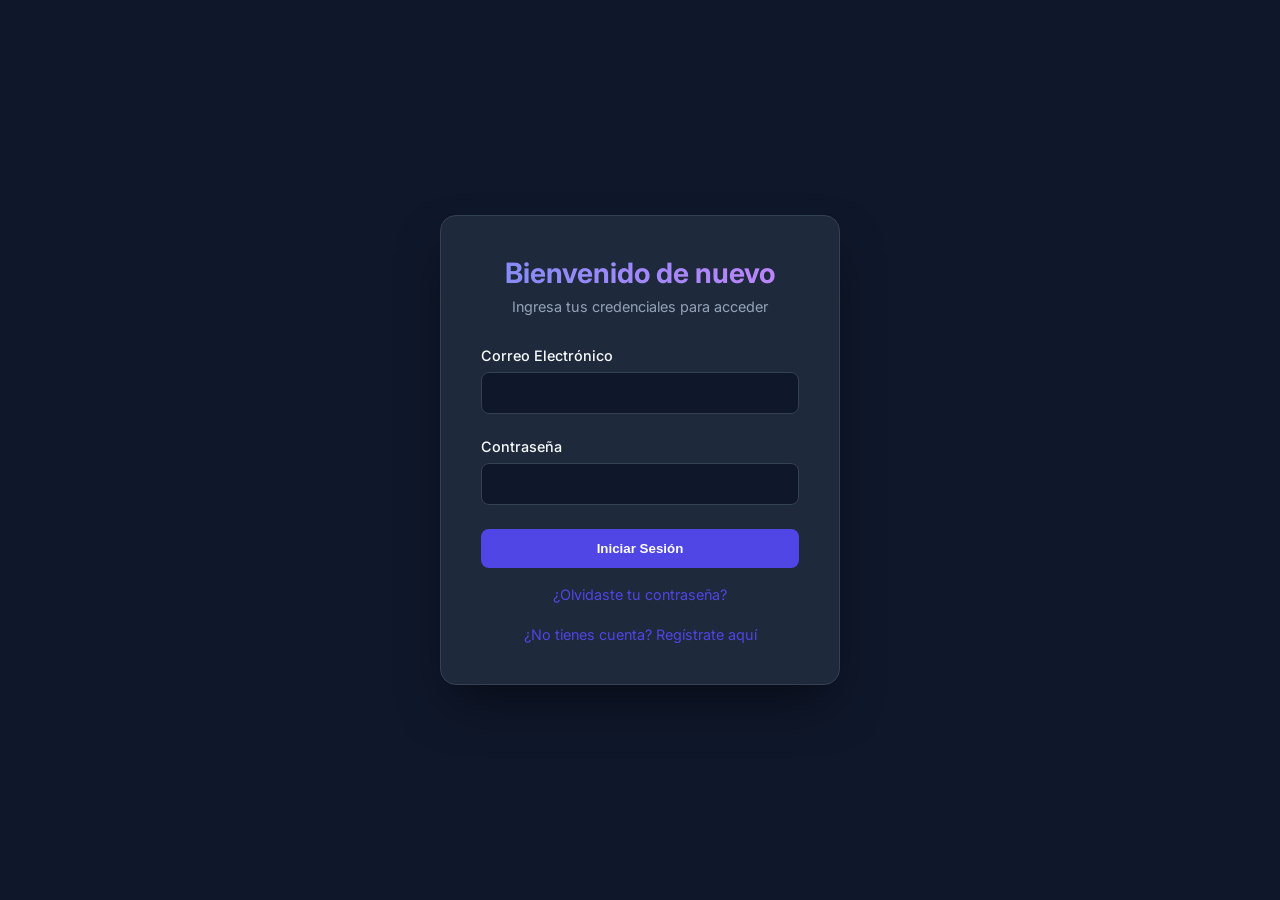
<file: frontend/admin.html>
<!DOCTYPE html>
<html lang="es">
<head>
    <meta charset="UTF-8">
    <meta name="viewport" content="width=device-width, initial-scale=1.0">
    <title>Panel de Administración - Seguridad App</title>
    <meta name="description" content="Dashboard administrativo">
    <link rel="stylesheet" href="css/styles.css">
</head>
<body>
    <nav class="navbar">
        <div class="navbar-brand">Administración - Seguridad App</div>
        <div style="display: flex; gap: 1rem;">
            <button class="btn" style="padding: 0.5rem 1rem; width: auto; background-color: #0284c7;" onclick="window.location.href='content.html'">Ir a Documentos</button>
            <button class="btn" style="padding: 0.5rem 1rem; width: auto; background-color: var(--primary-color);" onclick="openPasswordModal()">Cambiar Contraseña</button>
            <button id="logoutBtn" class="btn" style="padding: 0.5rem 1rem; width: auto; background-color: transparent; border: 1px solid var(--border-color);">Cerrar Sesión</button>
        </div>
    </nav>

    <div class="container">
        <div id="alert-box"></div>

        <div class="tabs">
            <button class="tab-btn active" onclick="switchTab('usuarios')">Gestión de Usuarios</button>
            <button class="tab-btn" onclick="switchTab('roles')">Gestión de Roles</button>
            <button class="tab-btn" onclick="switchTab('auditoria')">Bitácora de Auditoría</button>
        </div>

        <!-- TAB: USUARIOS -->
        <div id="tab-usuarios" class="tab-content active">
            <div class="card">
                <div class="card-header">
                    <h2 style="font-size: 1.25rem;">Usuarios Registrados</h2>
                </div>
                <div class="table-responsive">
                    <table id="usersTable">
                        <thead>
                            <tr>
                                <th>ID</th>
                                <th>Nombre</th>
                                <th>Correo</th>
                                <th>Roles Asignados</th>
                                <th>Acciones</th>
                            </tr>
                        </thead>
                        <tbody>
                            <tr>
                                <td colspan="5" style="text-align: center; color: var(--text-muted);">Cargando usuarios...</td>
                            </tr>
                        </tbody>
                    </table>
                </div>
            </div>
        </div>

        <!-- TAB: ROLES -->
        <div id="tab-roles" class="tab-content">
            <div class="card" style="margin-bottom: 1.5rem;">
                <div class="card-header">
                    <h2 style="font-size: 1.25rem;">Roles Existentes y Asignación Dinámica de Permisos</h2>
                </div>
                <div class="table-responsive">
                    <table id="rolesTable">
                        <thead>
                            <tr>
                                <th>ID</th>
                                <th>Rol</th>
                                <th>Permisos Activos (Lectura / Escritura / Eliminación / Admin)</th>
                                <th>Acción</th>
                            </tr>
                        </thead>
                        <tbody>
                            <tr>
                                <td colspan="4" style="text-align: center; color: var(--text-muted);">Cargando roles...</td>
                            </tr>
                        </tbody>
                    </table>
                </div>
            </div>

            <div class="card">
                <div class="card-header">
                    <h2 style="font-size: 1.25rem;">Crear Nuevo Rol</h2>
                </div>
                <div class="card-body" style="padding: 1.5rem;">
                    <form id="createRoleForm">
                        <div class="form-group">
                            <label for="newRoleName">Nombre del Rol</label>
                            <input type="text" id="newRoleName" class="form-control" placeholder="Ej. Auditor" required>
                        </div>
                        <div class="form-group">
                            <label>Permisos Iniciales</label>
                            <div class="role-checkbox-group">
                                <input type="checkbox" id="perm_read" value="1"> <label for="perm_read">Leer Contenido (read_content)</label>
                            </div>
                            <div class="role-checkbox-group">
                                <input type="checkbox" id="perm_write" value="2"> <label for="perm_write">Escribir/Editar Contenido (write_content)</label>
                            </div>
                            <div class="role-checkbox-group">
                                <input type="checkbox" id="perm_delete" value="3"> <label for="perm_delete">Eliminar Contenido (delete_content)</label>
                            </div>
                            <div class="role-checkbox-group">
                                <input type="checkbox" id="perm_users" value="4"> <label for="perm_users">Gestionar Usuarios (manage_users)</label>
                            </div>
                            <div class="role-checkbox-group">
                                <input type="checkbox" id="perm_roles" value="5"> <label for="perm_roles">Gestionar Roles (manage_roles)</label>
                            </div>
                        </div>
                        <button type="submit" class="btn" style="width: auto;">Guardar Rol</button>
                    </form>
                </div>
            </div>
        </div>

        <!-- TAB: AUDITORIA -->
        <div id="tab-auditoria" class="tab-content">
            <div class="card">
                <div class="card-header">
                    <h2 style="font-size: 1.25rem;">Bitácora de Auditoría</h2>
                    <button class="btn" style="width: auto; padding: 0.5rem 1rem;" onclick="loadAuditLogs()">Actualizar</button>
                </div>
                <div class="table-responsive">
                    <table id="auditTable">
                        <thead>
                            <tr>
                                <th>Fecha/Hora</th>
                                <th>Usuario</th>
                                <th>IP</th>
                                <th>Acción</th>
                                <th>Detalles</th>
                            </tr>
                        </thead>
                        <tbody>
                            <tr>
                                <td colspan="5" style="text-align: center; color: var(--text-muted);">Cargando bitácora...</td>
                            </tr>
                        </tbody>
                    </table>
                </div>
            </div>
        </div>
    </div>

    <!-- MODAL DE ROLES -->
    <div id="roleModal" class="modal-overlay">
        <div class="modal">
            <div class="modal-header">
                <h3 id="modalTitle">Gestionar Roles</h3>
                <button class="modal-close" onclick="closeModal()">&times;</button>
            </div>
            <div class="modal-body">
                <p style="margin-bottom: 1rem; color: var(--text-muted);">Selecciona los roles para este usuario.</p>
                <div id="modalAlert"></div>
                <input type="hidden" id="currentUserId">
                
                <!-- Contenedor dinámico de roles desde la BD -->
                <div id="dynamicRoleCheckboxes"></div>

                <button class="btn" style="margin-top: 1.5rem;" onclick="saveRoles(event)">Guardar Cambios</button>
            </div>
        </div>
    </div>

    <!-- MODAL DE CAMBIO DE CONTRASEÑA -->
    <div id="passwordModal" class="modal-overlay">
        <div class="modal">
            <div class="modal-header">
                <h3>Cambiar Contraseña</h3>
                <button class="modal-close" onclick="closePasswordModal()">&times;</button>
            </div>
            <div class="modal-body">
                <div id="passwordAlert"></div>
                <form id="passwordForm">
                    <div class="form-group">
                        <label for="oldPassword">Contraseña Actual</label>
                        <input type="password" id="oldPassword" class="form-control" required>
                    </div>
                    <div class="form-group">
                        <label for="newPassword">Nueva Contraseña</label>
                        <input type="password" id="newPassword" class="form-control" required minlength="5">
                    </div>
                    <button type="submit" class="btn" style="margin-top: 1rem;">Actualizar Contraseña</button>
                </form>
            </div>
        </div>
    </div>

    <script src="js/api.js"></script>
    <script>
        // Proteger ruta
        if (!API.getToken()) {
            window.location.href = 'index.html';
        }

        // --- Manejo Modal Contraseña ---
        function openPasswordModal() {
            document.getElementById('passwordForm').reset();
            document.getElementById('passwordAlert').innerHTML = '';
            document.getElementById('passwordModal').style.display = 'flex';
        }

        function closePasswordModal() {
            document.getElementById('passwordModal').style.display = 'none';
        }

        document.getElementById('passwordForm').addEventListener('submit', async (e) => {
            e.preventDefault();
            const oldPassword = document.getElementById('oldPassword').value;
            const newPassword = document.getElementById('newPassword').value;
            const btn = e.target.querySelector('button');
            const alertBox = document.getElementById('passwordAlert');
            
            btn.disabled = true;
            btn.textContent = 'Actualizando...';
            
            try {
                const res = await API.request('/password/change', 'POST', { old_password: oldPassword, new_password: newPassword });
                alertBox.innerHTML = `<div class="alert-success" style="display:block; padding:0.5rem; margin-bottom:1rem; border-radius:0.25rem;">${res.message}</div>`;
                setTimeout(() => closePasswordModal(), 2000);
            } catch(err) {
                alertBox.innerHTML = `<div class="alert-error" style="display:block; padding:0.5rem; margin-bottom:1rem; border-radius:0.25rem;">${err.message}</div>`;
            } finally {
                btn.disabled = false;
                btn.textContent = 'Actualizar Contraseña';
            }
        });

        document.getElementById('logoutBtn').addEventListener('click', () => {
            API.clearToken();
            window.location.href = 'index.html';
        });

        // Tabs Logic
        function switchTab(tabId) {
            document.querySelectorAll('.tab-btn').forEach(btn => btn.classList.remove('active'));
            document.querySelectorAll('.tab-content').forEach(content => content.classList.remove('active'));
            
            event.target.classList.add('active');
            document.getElementById(`tab-${tabId}`).classList.add('active');

            if (tabId === 'auditoria') loadAuditLogs();
            if (tabId === 'roles') loadRolesCatalog();
        }

        function showAlert(msg, isError = false) {
            const alertBox = document.getElementById('alert-box');
            alertBox.className = isError ? 'alert-error' : 'alert-success';
            alertBox.textContent = msg;
            alertBox.style.display = 'block';
            setTimeout(() => { alertBox.style.display = 'none'; }, 4000);
        }

        // --- Gestión de Usuarios y Roles Dinámicos ---
        let allUsers = [];
        let allRolesCatalog = [];
        let allPermissionsCatalog = [];

        async function loadRolesCatalog() {
            try {
                const res = await API.request('/admin/roles', 'GET');
                allRolesCatalog = res.data || [];
                allPermissionsCatalog = res.permissions || [];
                renderRolesTable();
            } catch (err) {
                console.error('Error cargando catálogo de roles:', err);
            }
        }

        function renderRolesTable() {
            const tbody = document.querySelector('#rolesTable tbody');
            if (!tbody) return;
            tbody.innerHTML = '';
            allRolesCatalog.forEach(role => {
                const tr = document.createElement('tr');
                const activePermIds = (role.permissions || []).map(p => Number(p.id));
                const checksHtml = allPermissionsCatalog.map(p => {
                    const checked = activePermIds.includes(Number(p.id)) ? 'checked' : '';
                    return `<label style="display:inline-flex; align-items:center; gap:0.35rem; margin-right:1rem; font-size:0.85rem; cursor:pointer;">
                        <input type="checkbox" class="role-perm-check-${role.id}" value="${p.id}" ${checked}>
                        ${p.name}
                    </label>`;
                }).join('');

                tr.innerHTML = `
                    <td>#${role.id}</td>
                    <td><strong>${role.name}</strong></td>
                    <td>${checksHtml}</td>
                    <td>
                        <button class="btn" style="padding: 0.35rem 0.75rem; width: auto; font-size: 0.8rem;" onclick="saveRolePermissions(${role.id}, this)">Guardar Permisos</button>
                    </td>
                `;
                tbody.appendChild(tr);
            });
        }

        async function saveRolePermissions(roleId, btn) {
            const checks = document.querySelectorAll(`.role-perm-check-${roleId}:checked`);
            const permissions = Array.from(checks).map(c => Number(c.value));
            btn.disabled = true;
            btn.textContent = 'Guardando...';
            try {
                await API.request(`/admin/roles/${roleId}/permissions`, 'PUT', { permissions });
                showAlert('Permisos del rol actualizados correctamente.');
                await loadRolesCatalog();
            } catch (err) {
                showAlert('Error al actualizar permisos: ' + err.message, true);
            } finally {
                btn.disabled = false;
                btn.textContent = 'Guardar Permisos';
            }
        }

        async function loadUsers() {
            const tbody = document.querySelector('#usersTable tbody');
            try {
                const response = await API.request('/admin/users', 'GET');
                allUsers = response.data;
                tbody.innerHTML = '';
                
                if (allUsers.length === 0) {
                    tbody.innerHTML = '<tr><td colspan="5" style="text-align: center;">No hay usuarios registrados.</td></tr>';
                    return;
                }

                allUsers.forEach(user => {
                    const tr = document.createElement('tr');
                    const rolesHtml = user.roles.map(r => `<span class="badge">${r}</span>`).join(' ');
                    
                    tr.innerHTML = `
                        <td>#${user.id}</td>
                        <td>${user.name}</td>
                        <td>${user.email}</td>
                        <td>${rolesHtml}</td>
                        <td>
                            <button class="btn" style="padding: 0.25rem 0.5rem; width: auto; font-size: 0.8rem;" onclick="openRoleModal(${user.id})">Gestionar Roles</button>
                        </td>
                    `;
                    tbody.appendChild(tr);
                });
            } catch (err) {
                showAlert('Error al cargar usuarios: ' + err.message, true);
                if(err.message.includes('No autorizado')) setTimeout(() => window.location.href = 'index.html', 2000);
            }
        }

        // --- Modal de Roles ---
        async function openRoleModal(userId) {
            const user = allUsers.find(u => u.id === userId);
            if (!user) return;

            if (allRolesCatalog.length === 0) {
                await loadRolesCatalog();
            }

            document.getElementById('currentUserId').value = userId;
            document.getElementById('modalTitle').textContent = `Roles de ${user.name}`;
            document.getElementById('modalAlert').innerHTML = '';

            const container = document.getElementById('dynamicRoleCheckboxes');
            container.innerHTML = '';
            allRolesCatalog.forEach(r => {
                const checked = user.roles.includes(r.name) ? 'checked' : '';
                const div = document.createElement('div');
                div.className = 'role-checkbox-group';
                div.innerHTML = `
                    <input type="checkbox" id="dyn_role_${r.id}" data-role-id="${r.id}" data-role-name="${r.name}" ${checked}>
                    <label for="dyn_role_${r.id}">${r.name}</label>
                `;
                container.appendChild(div);
            });

            document.getElementById('roleModal').style.display = 'flex';
        }

        function closeModal() {
            document.getElementById('roleModal').style.display = 'none';
        }

        async function saveRoles(e) {
            const userId = parseInt(document.getElementById('currentUserId').value);
            const user = allUsers.find(u => u.id === userId);
            const btn = e ? e.target : document.querySelector('#roleModal .btn');
            btn.disabled = true;
            btn.textContent = 'Guardando...';

            const checkboxes = document.querySelectorAll('#dynamicRoleCheckboxes input[type="checkbox"]');

            try {
                for (let cb of checkboxes) {
                    const roleId = parseInt(cb.getAttribute('data-role-id'));
                    const roleName = cb.getAttribute('data-role-name');
                    const hasRoleNow = user.roles.includes(roleName);
                    const shouldHaveRole = cb.checked;

                    if (shouldHaveRole && !hasRoleNow) {
                        await API.request('/admin/roles/assign', 'POST', { user_id: userId, role_id: roleId });
                    } else if (!shouldHaveRole && hasRoleNow) {
                        await API.request('/admin/roles/revoke', 'POST', { user_id: userId, role_id: roleId });
                    }
                }
                closeModal();
                showAlert('Roles actualizados correctamente.');
                loadUsers();
            } catch (err) {
                const modalAlert = document.getElementById('modalAlert');
                modalAlert.innerHTML = `<div class="alert-error" style="display:block; margin-bottom:1rem; padding:0.5rem; border-radius:0.25rem;">${err.message}</div>`;
            } finally {
                btn.disabled = false;
                btn.textContent = 'Guardar Cambios';
            }
        }

        // --- Bitácora de Auditoría ---
        async function loadAuditLogs() {
            const tbody = document.querySelector('#auditTable tbody');
            tbody.innerHTML = '<tr><td colspan="5" style="text-align: center;">Cargando bitácora...</td></tr>';
            try {
                const response = await API.request('/admin/audit-logs', 'GET');
                const logs = response.data;
                tbody.innerHTML = '';
                
                if (logs.length === 0) {
                    tbody.innerHTML = '<tr><td colspan="5" style="text-align: center;">No hay registros de auditoría.</td></tr>';
                    return;
                }

                logs.forEach(log => {
                    const tr = document.createElement('tr');
                    const detailsStr = log.details ? JSON.stringify(log.details) : '-';
                    const userName = log.user_name || 'Sistema/Anónimo';
                    tr.innerHTML = `
                        <td><small style="color:var(--text-muted)">${log.created_at}</small></td>
                        <td><strong>${userName}</strong></td>
                        <td>${log.ip_address}</td>
                        <td>${log.action}</td>
                        <td><small style="color:var(--text-muted)">${detailsStr}</small></td>
                    `;
                    tbody.appendChild(tr);
                });
            } catch (err) {
                showAlert('Error al cargar la bitácora: ' + err.message, true);
            }
        }

        // --- Creación de Roles ---
        document.getElementById('createRoleForm')?.addEventListener('submit', async (e) => {
            e.preventDefault();
            const btn = e.target.querySelector('button');
            const name = document.getElementById('newRoleName').value;
            
            const permissions = [];
            if(document.getElementById('perm_read').checked) permissions.push(1);
            if(document.getElementById('perm_write').checked) permissions.push(2);
            if(document.getElementById('perm_delete').checked) permissions.push(3);
            if(document.getElementById('perm_users')?.checked) permissions.push(4);
            if(document.getElementById('perm_roles')?.checked) permissions.push(5);

            btn.disabled = true;
            btn.textContent = 'Guardando...';

            try {
                await API.request('/admin/roles', 'POST', { name, permissions });
                showAlert('Rol creado exitosamente con sus permisos.');
                e.target.reset();
                await loadRolesCatalog();
            } catch (err) {
                showAlert('Error al crear rol: ' + err.message, true);
            } finally {
                btn.disabled = false;
                btn.textContent = 'Guardar Rol';
            }
        });

        // Init
        loadUsers();
        loadRolesCatalog();
    </script>
</body>
</html>
</file>
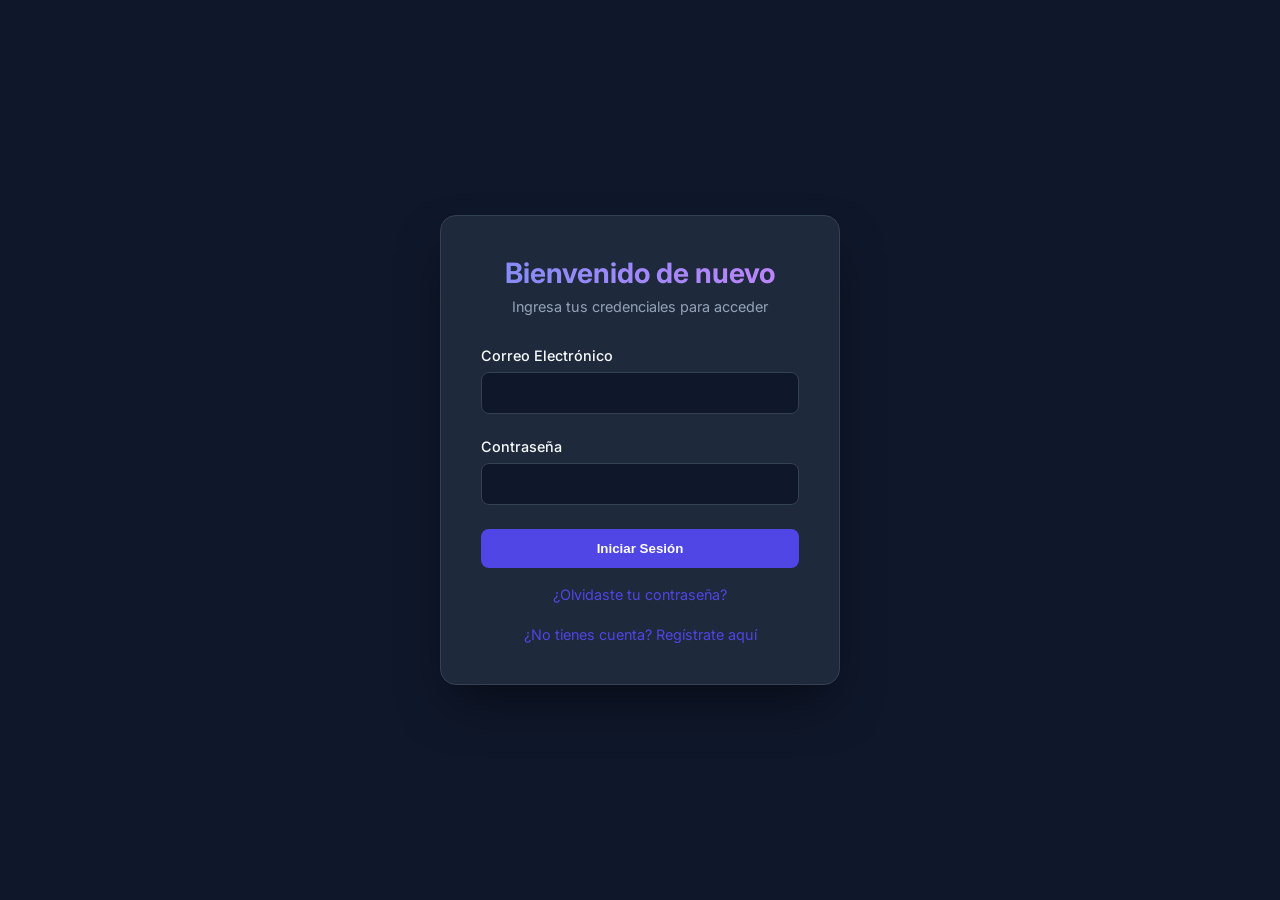
<file: frontend/content.html>
<!DOCTYPE html>
<html lang="es">
<head>
    <meta charset="UTF-8">
    <meta name="viewport" content="width=device-width, initial-scale=1.0">
    <title>Documentos Confidenciales - Seguridad App</title>
    <link rel="stylesheet" href="css/styles.css">
    <style>
        .doc-card {
            background: var(--card-bg);
            border: 1px solid var(--border-color);
            border-radius: 0.5rem;
            padding: 1rem;
            margin-bottom: 1rem;
        }
        .doc-header {
            display: flex;
            justify-content: space-between;
            align-items: center;
            border-bottom: 1px solid var(--border-color);
            padding-bottom: 0.5rem;
            margin-bottom: 0.5rem;
        }
        .doc-title {
            font-size: 1.1rem;
            font-weight: 600;
        }
        .doc-meta {
            font-size: 0.8rem;
            color: var(--text-muted);
        }
    </style>
</head>
<body>
    <nav class="navbar">
        <div class="navbar-brand">Documentos Seguros</div>
        <div style="display: flex; gap: 1rem; align-items: center;">
            <span id="userBadge" class="badge" style="font-size: 0.85rem;"></span>
            <button id="adminBtn" class="btn" style="display: none; padding: 0.5rem 1rem; width: auto;" onclick="window.location.href='admin.html'">Panel Admin</button>
            <button class="btn" style="padding: 0.5rem 1rem; width: auto; background-color: var(--primary-color);" onclick="openPasswordModal()">Cambiar Contraseña</button>
            <button id="logoutBtn" class="btn" style="padding: 0.5rem 1rem; width: auto; background-color: transparent; border: 1px solid var(--border-color);">Cerrar Sesión</button>
        </div>
    </nav>

    <div class="container">
        <div id="alert-box"></div>

        <div class="card" id="writeSection" style="display: none; margin-bottom: 2rem;">
            <div class="card-header">
                <h2>Redactar Nuevo Documento</h2>
            </div>
            <div class="card-body" style="padding: 1rem;">
                <form id="createDocForm">
                    <div class="form-group">
                        <label for="docTitle">Título del Documento</label>
                        <input type="text" id="docTitle" class="form-control" required>
                    </div>
                    <div class="form-group">
                        <label for="docContent">Contenido Confidencial</label>
                        <textarea id="docContent" class="form-control" rows="4" required></textarea>
                    </div>
                    <button type="submit" class="btn" style="width: auto;">Guardar Documento</button>
                </form>
            </div>
        </div>

        <div class="card">
            <div class="card-header">
                <h2>Documentos Compartidos</h2>
                <button class="btn" style="width:auto; padding: 0.5rem;" onclick="loadDocuments()">Recargar</button>
            </div>
            <div class="card-body" style="padding: 1rem;" id="docsContainer">
                <p style="text-align: center; color: var(--text-muted);">Cargando documentos o sin permisos...</p>
            </div>
        </div>
    </div>

    <!-- MODAL DE EDICIÓN DE DOCUMENTO -->
    <div id="editDocModal" class="modal-overlay">
        <div class="modal">
            <div class="modal-header">
                <h3>Editar Documento Confidencial</h3>
                <button class="modal-close" onclick="closeEditDocModal()">&times;</button>
            </div>
            <div class="modal-body">
                <div id="editDocAlert"></div>
                <form id="editDocForm">
                    <input type="hidden" id="editDocId">
                    <div class="form-group">
                        <label for="editDocTitle">Título del Documento</label>
                        <input type="text" id="editDocTitle" class="form-control" required>
                    </div>
                    <div class="form-group">
                        <label for="editDocContent">Contenido Confidencial (se re-cifrará con AES-256-GCM y firmará con RSA-3072)</label>
                        <textarea id="editDocContent" class="form-control" rows="5" required></textarea>
                    </div>
                    <button type="submit" class="btn" style="margin-top: 1rem;">Guardar y Re-Firmar Documento</button>
                </form>
            </div>
        </div>
    </div>

    <!-- MODAL DE CAMBIO DE CONTRASEÑA -->
    <div id="passwordModal" class="modal-overlay">
        <div class="modal">
            <div class="modal-header">
                <h3>Cambiar Contraseña</h3>
                <button class="modal-close" onclick="closePasswordModal()">&times;</button>
            </div>
            <div class="modal-body">
                <div id="passwordAlert"></div>
                <form id="passwordForm">
                    <div class="form-group">
                        <label for="oldPassword">Contraseña Actual</label>
                        <input type="password" id="oldPassword" class="form-control" required>
                    </div>
                    <div class="form-group">
                        <label for="newPassword">Nueva Contraseña</label>
                        <input type="password" id="newPassword" class="form-control" required minlength="5">
                    </div>
                    <button type="submit" class="btn" style="margin-top: 1rem;">Actualizar Contraseña</button>
                </form>
            </div>
        </div>
    </div>

    <script src="js/api.js"></script>
    <script>
        // Decodificar el token para ver permisos
        function getPayload() {
            const token = API.getToken();
            if (!token) return null;
            try {
                return JSON.parse(decodeURIComponent(Array.from(atob(token.split('.')[1].replace(/-/g, '+').replace(/_/g, '/')), c => '%' + c.charCodeAt(0).toString(16).padStart(2, '0')).join('')));
            } catch (e) {
                return null;
            }
        }

        const payload = getPayload();
        if (!payload) {
            window.location.href = 'index.html';
        }

        // Mostrar rol del usuario y botón admin si corresponde
        if (payload) {
            const rolesStr = (payload.roles || []).join(', ') || 'Sin rol';
            document.getElementById('userBadge').textContent = `${payload.name || payload.email} (${rolesStr})`;
        }
        if (payload?.roles && payload.roles.includes('Administrador')) {
            document.getElementById('adminBtn').style.display = 'block';
        }

        const canRead = (payload?.permissions || []).includes('read_content');
        const canWrite = (payload?.permissions || []).includes('write_content');
        const canDelete = (payload?.permissions || []).includes('delete_content');

        if (canWrite) {
            document.getElementById('writeSection').style.display = 'block';
        }

        if (!canRead) {
            document.getElementById('docsContainer').innerHTML = '<div class="alert-error" style="display:block">No tienes permiso (read_content) para ver esta sección.</div>';
        }

        function showAlert(msg, isError = false) {
            const alertBox = document.getElementById('alert-box');
            alertBox.className = isError ? 'alert-error' : 'alert-success';
            alertBox.textContent = msg;
            alertBox.style.display = 'block';
            setTimeout(() => alertBox.style.display = 'none', 4000);
        }

        async function loadDocuments() {
            if (!canRead) return;
            
            const container = document.getElementById('docsContainer');
            container.innerHTML = '<p style="text-align: center;">Cargando...</p>';

            try {
                const res = await API.request('/content', 'GET');
                container.innerHTML = '';
                if (res.data.length === 0) {
                    container.innerHTML = '<p style="text-align: center; color: var(--text-muted);">No hay documentos disponibles.</p>';
                    return;
                }

                res.data.forEach(doc => {
                    const div = document.createElement('div');
                    div.className = 'doc-card';
                    
                    const header = document.createElement('div');
                    header.className = 'doc-header';
                    const info = document.createElement('div');
                    const title = document.createElement('div');
                    title.className = 'doc-title';
                    title.textContent = doc.title;
                    const meta = document.createElement('div');
                    meta.className = 'doc-meta';
                    meta.textContent = `Por ${doc.author || 'Desconocido'} - ${doc.created_at}`;
                    info.append(title, meta);
                    header.appendChild(info);

                    const actionsDiv = document.createElement('div');
                    actionsDiv.style.cssText = 'display: flex; gap: 0.5rem;';

                    if (canWrite) {
                        const editBtn = document.createElement('button');
                        editBtn.className = 'btn';
                        editBtn.style.cssText = 'background: var(--primary-color); padding: .25rem .6rem; width: auto; font-size: .8rem;';
                        editBtn.textContent = 'Editar';
                        editBtn.addEventListener('click', () => openEditDocModal(doc));
                        actionsDiv.appendChild(editBtn);
                    }
                    if (canDelete) {
                        const button = document.createElement('button');
                        button.className = 'btn';
                        button.style.cssText = 'background: var(--danger-color); padding: .25rem .6rem; width: auto; font-size: .8rem;';
                        button.textContent = 'Eliminar';
                        button.addEventListener('click', () => deleteDoc(doc.id));
                        actionsDiv.appendChild(button);
                    }
                    header.appendChild(actionsDiv);
                    const status = document.createElement('p');
                    const statuses = {
                        valid: 'Firma digital válida: título y contenido verificados.',
                        invalid: 'Firma digital inválida: el título o el contenido fue alterado.',
                        error: 'No se pudo descifrar o verificar el documento.',
                        legacy: 'Documento anterior: guardado sin cifrado ni firma.'
                    };
                    status.textContent = statuses[doc.signature_status] || 'Estado de firma desconocido.';
                    status.style.color = doc.signature_status === 'valid' ? '#32ba83' : '#e99c5a';
                    const content = document.createElement('div');
                    content.style.whiteSpace = 'pre-wrap';
                    content.textContent = doc.content ?? 'Contenido no disponible.';
                    div.append(header, status, content);
                    container.appendChild(div);
                });
            } catch (err) {
                container.textContent = `Error: ${err.message}`;
            }
        }

        document.getElementById('createDocForm').addEventListener('submit', async (e) => {
            e.preventDefault();
            const btn = e.target.querySelector('button');
            const title = document.getElementById('docTitle').value;
            const content = document.getElementById('docContent').value;
            
            btn.disabled = true;
            btn.textContent = 'Guardando...';

            try {
                await API.request('/content', 'POST', { title, content });
                showAlert('Documento creado correctamente.');
                e.target.reset();
                loadDocuments();
            } catch (err) {
                showAlert(err.message, true);
            } finally {
                btn.disabled = false;
                btn.textContent = 'Guardar Documento';
            }
        });

        async function deleteDoc(id) {
            if(!confirm('¿Estás seguro de eliminar este documento?')) return;
            try {
                await API.request(`/content/${id}`, 'DELETE');
                showAlert('Documento eliminado.');
                loadDocuments();
            } catch (err) {
                showAlert(err.message, true);
            }
        }

        document.getElementById('logoutBtn').addEventListener('click', () => {
            API.clearToken();
            window.location.href = 'index.html';
        });

        // --- Modal Edición de Documento ---
        function openEditDocModal(doc) {
            document.getElementById('editDocId').value = doc.id;
            document.getElementById('editDocTitle').value = doc.title;
            document.getElementById('editDocContent').value = doc.content ?? '';
            document.getElementById('editDocAlert').innerHTML = '';
            document.getElementById('editDocModal').style.display = 'flex';
        }

        function closeEditDocModal() {
            document.getElementById('editDocModal').style.display = 'none';
        }

        document.getElementById('editDocForm').addEventListener('submit', async (e) => {
            e.preventDefault();
            const docId = document.getElementById('editDocId').value;
            const title = document.getElementById('editDocTitle').value;
            const content = document.getElementById('editDocContent').value;
            const btn = e.target.querySelector('button');
            const alertBox = document.getElementById('editDocAlert');

            btn.disabled = true;
            btn.textContent = 'Guardando...';

            try {
                const res = await API.request(`/content/${docId}`, 'PUT', { title, content });
                closeEditDocModal();
                showAlert(res.message || 'Documento actualizado correctamente.');
                loadDocuments();
            } catch (err) {
                alertBox.innerHTML = `<div class="alert-error" style="display:block; padding:0.5rem; margin-bottom:1rem; border-radius:0.25rem;">${err.message}</div>`;
            } finally {
                btn.disabled = false;
                btn.textContent = 'Guardar y Re-Firmar Documento';
            }
        });

        // --- Modal Cambio de Contraseña ---
        function openPasswordModal() {
            document.getElementById('passwordForm').reset();
            document.getElementById('passwordAlert').innerHTML = '';
            document.getElementById('passwordModal').style.display = 'flex';
        }

        function closePasswordModal() {
            document.getElementById('passwordModal').style.display = 'none';
        }

        document.getElementById('passwordForm').addEventListener('submit', async (e) => {
            e.preventDefault();
            const oldPassword = document.getElementById('oldPassword').value;
            const newPassword = document.getElementById('newPassword').value;
            const btn = e.target.querySelector('button');
            const alertBox = document.getElementById('passwordAlert');
            
            btn.disabled = true;
            btn.textContent = 'Actualizando...';
            
            try {
                const res = await API.request('/password/change', 'POST', { old_password: oldPassword, new_password: newPassword });
                alertBox.innerHTML = `<div class="alert-success" style="display:block; padding:0.5rem; margin-bottom:1rem; border-radius:0.25rem;">${res.message}</div>`;
                setTimeout(() => closePasswordModal(), 2000);
            } catch(err) {
                alertBox.innerHTML = `<div class="alert-error" style="display:block; padding:0.5rem; margin-bottom:1rem; border-radius:0.25rem;">${err.message}</div>`;
            } finally {
                btn.disabled = false;
                btn.textContent = 'Actualizar Contraseña';
            }
        });

        // Iniciar
        if (canRead) {
            loadDocuments();
        }
    </script>
</body>
</html>
</file>
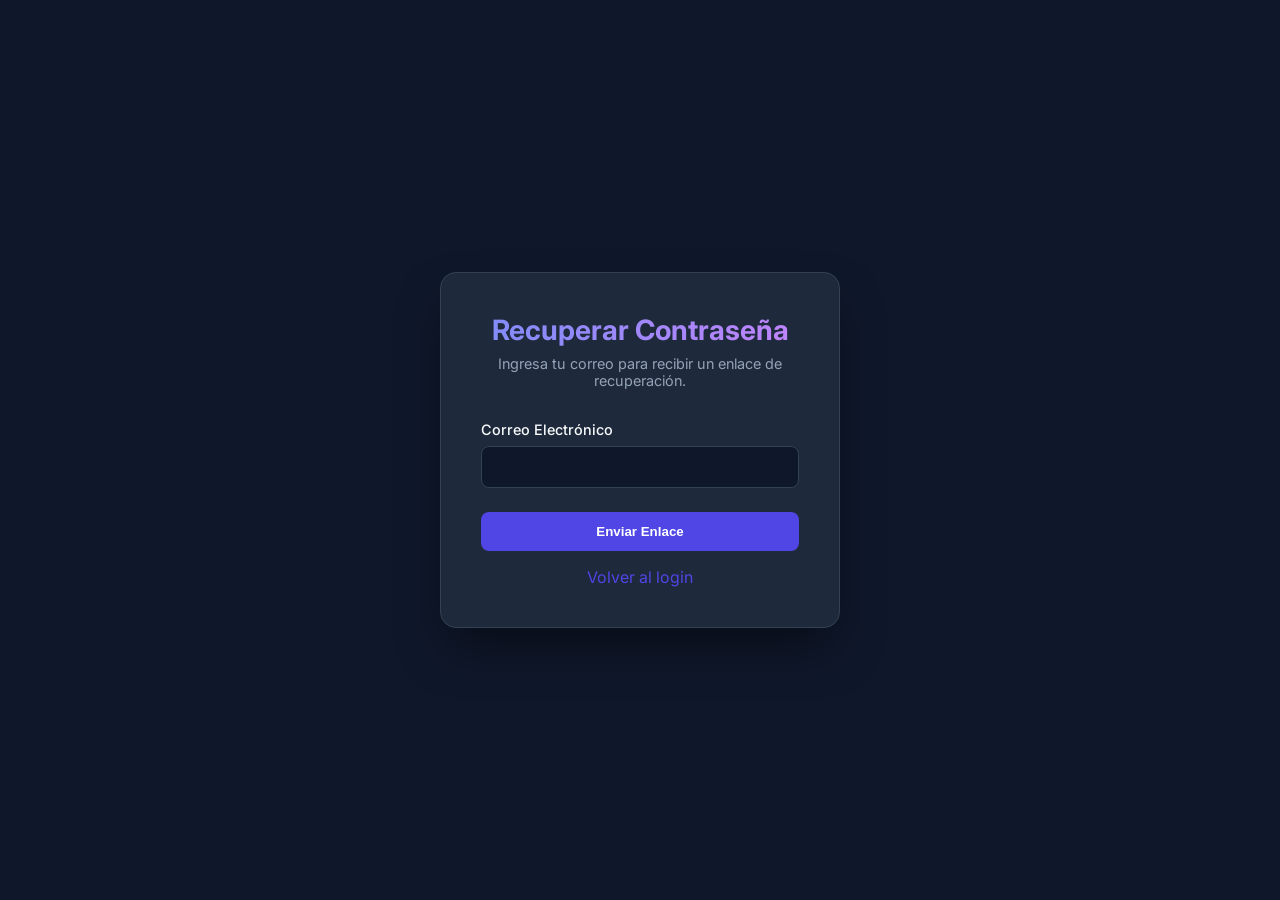
<file: frontend/forgot.html>
<!DOCTYPE html>
<html lang="es">
<head>
    <meta charset="UTF-8">
    <meta name="viewport" content="width=device-width, initial-scale=1.0">
    <title>Recuperar Contraseña - Seguridad App</title>
    <link rel="stylesheet" href="css/styles.css">
</head>
<body>
    <div class="auth-wrapper">
        <div class="auth-card">
            <div class="auth-header">
                <h1>Recuperar Contraseña</h1>
                <p>Ingresa tu correo para recibir un enlace de recuperación.</p>
            </div>
            
            <div id="alert-box"></div>

            <form id="forgotForm">
                <div class="form-group">
                    <label for="email">Correo Electrónico</label>
                    <input type="email" id="email" class="form-control" required autocomplete="email">
                </div>
                <button type="submit" class="btn">Enviar Enlace</button>
            </form>
            <p style="text-align: center; margin-top: 1rem;"><a href="index.html" style="color: var(--primary-color); text-decoration: none;">Volver al login</a></p>
        </div>
    </div>

    <script src="js/api.js"></script>
    <script>
        document.getElementById('forgotForm').addEventListener('submit', async (e) => {
            e.preventDefault();
            const email = document.getElementById('email').value;
            const btn = e.target.querySelector('button');
            const alertBox = document.getElementById('alert-box');

            btn.disabled = true;
            btn.textContent = 'Enviando...';
            alertBox.style.display = 'none';

            try {
                const res = await API.request('/password/forgot', 'POST', { email });
                alertBox.className = 'alert-success';
                if (res.debug_reset_link) {
                    alertBox.innerHTML = `${res.message}<br><br><a href="${res.debug_reset_link}" style="color: #6ee7b7; font-weight: bold; text-decoration: underline;">👉 Haz clic aquí para restablecer tu contraseña con el Token generado</a>`;
                } else {
                    alertBox.textContent = res.message;
                }
                alertBox.style.display = 'block';
            } catch (err) {
                alertBox.className = 'alert-error';
                alertBox.textContent = err.message;
                alertBox.style.display = 'block';
            } finally {
                btn.disabled = false;
                btn.textContent = 'Enviar Enlace';
            }
        });
    </script>
</body>
</html>
</file>
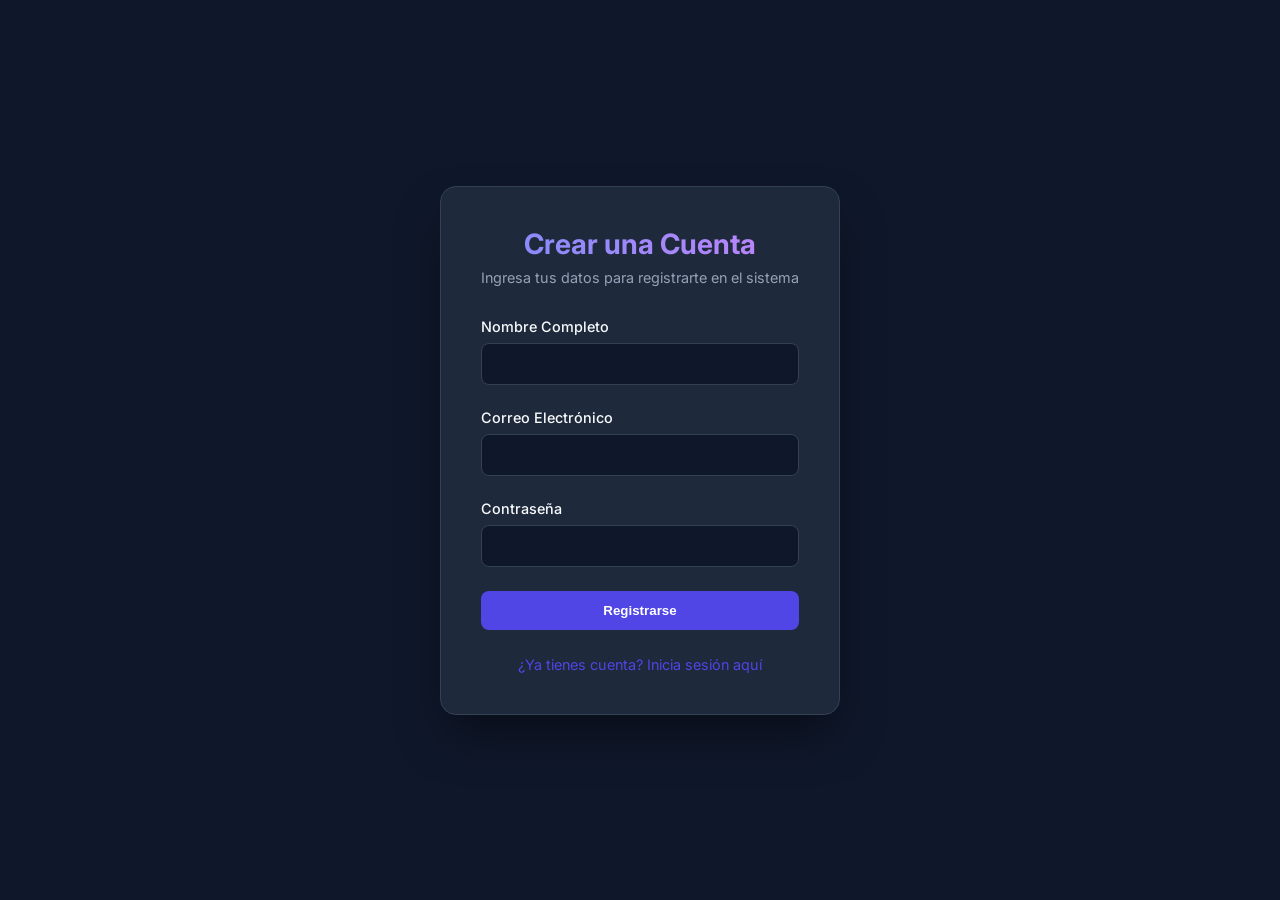
<file: frontend/register.html>
<!DOCTYPE html>
<html lang="es">
<head>
    <meta charset="UTF-8">
    <meta name="viewport" content="width=device-width, initial-scale=1.0">
    <title>Registro - Seguridad App</title>
    <link rel="stylesheet" href="css/styles.css">
</head>
<body>
    <div class="auth-wrapper">
        <div class="auth-card">
            <div class="auth-header">
                <h1>Crear una Cuenta</h1>
                <p>Ingresa tus datos para registrarte en el sistema</p>
            </div>
            
            <div id="alert-box"></div>

            <form id="registerForm">
                <div class="form-group">
                    <label for="name">Nombre Completo</label>
                    <input type="text" id="name" class="form-control" required>
                </div>
                <div class="form-group">
                    <label for="email">Correo Electrónico</label>
                    <input type="email" id="email" class="form-control" required>
                </div>
                <div class="form-group">
                    <label for="password">Contraseña</label>
                    <input type="password" id="password" class="form-control" required minlength="5">
                </div>
                <button type="submit" class="btn">Registrarse</button>
            </form>
            <p style="text-align: center; margin-top: 1.5rem;"><a href="index.html" style="color: var(--primary-color); text-decoration: none; font-size: 0.9rem;">¿Ya tienes cuenta? Inicia sesión aquí</a></p>
        </div>
    </div>

    <script src="js/api.js"></script>
    <script>
        document.getElementById('registerForm').addEventListener('submit', async (e) => {
            e.preventDefault();
            const name = document.getElementById('name').value;
            const email = document.getElementById('email').value;
            const password = document.getElementById('password').value;
            
            const btn = e.target.querySelector('button');
            const alertBox = document.getElementById('alert-box');

            btn.disabled = true;
            btn.textContent = 'Registrando...';
            alertBox.style.display = 'none';

            try {
                const response = await API.request('/register', 'POST', { name, email, password });
                alertBox.className = 'alert-success';
                alertBox.textContent = response.message;
                alertBox.style.display = 'block';
                
                // Redirigir al login despues de 2 segundos
                setTimeout(() => window.location.href = 'index.html', 2000);
            } catch (err) {
                alertBox.className = 'alert-error';
                alertBox.textContent = err.message;
                alertBox.style.display = 'block';
                btn.disabled = false;
                btn.textContent = 'Registrarse';
            }
        });
    </script>
</body>
</html>
</file>
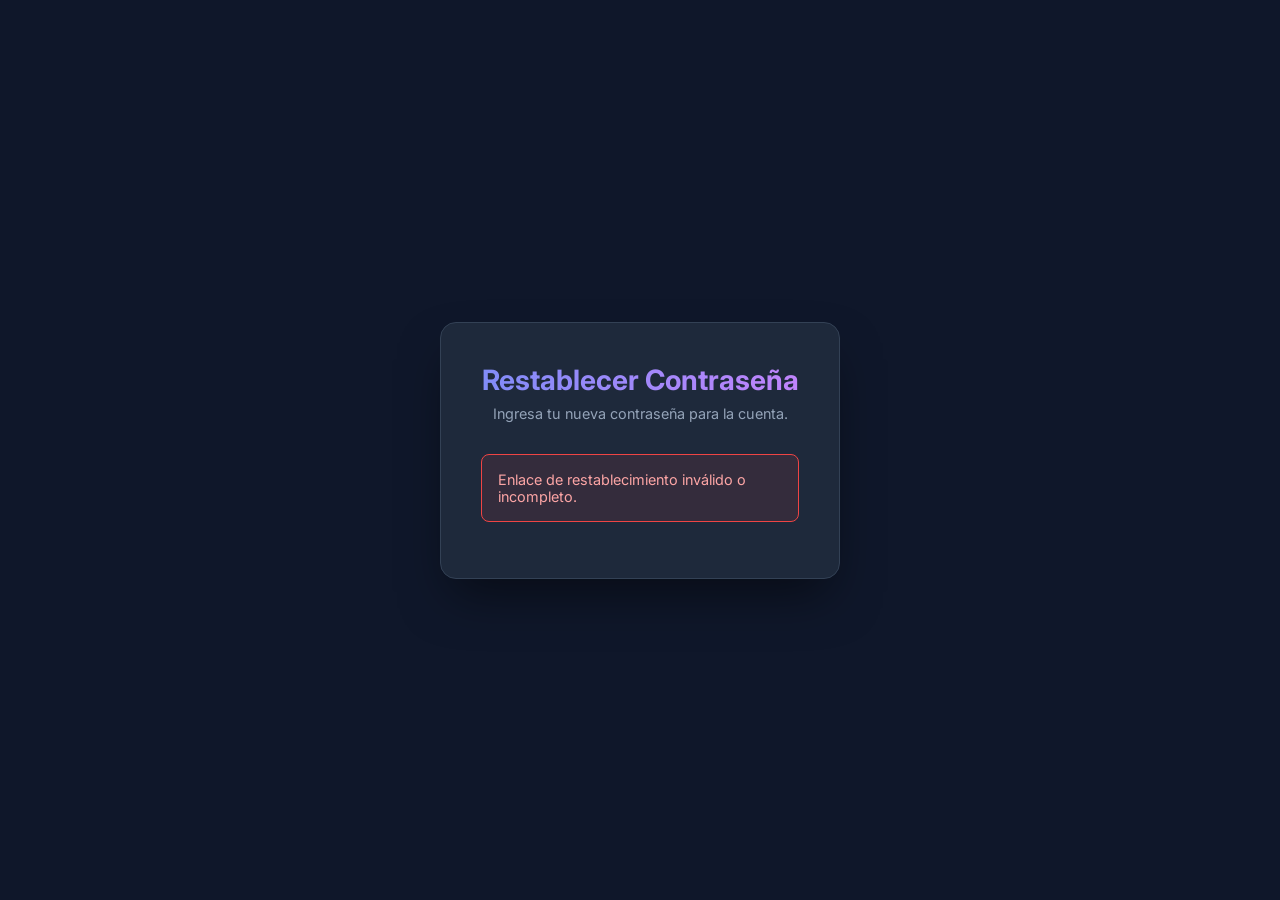
<file: frontend/reset.html>
<!DOCTYPE html>
<html lang="es">
<head>
    <meta charset="UTF-8">
    <meta name="viewport" content="width=device-width, initial-scale=1.0">
    <title>Restablecer Contraseña - Seguridad App</title>
    <link rel="stylesheet" href="css/styles.css">
</head>
<body>
    <div class="auth-wrapper">
        <div class="auth-card">
            <div class="auth-header">
                <h1>Restablecer Contraseña</h1>
                <p id="resetMessage">Ingresa tu nueva contraseña para la cuenta.</p>
            </div>
            
            <div id="alert-box"></div>

            <form id="resetForm">
                <input type="hidden" id="token">
                <input type="hidden" id="email">
                <div class="form-group">
                    <label for="newPassword">Nueva Contraseña</label>
                    <input type="password" id="newPassword" class="form-control" required minlength="5">
                </div>
                <button type="submit" class="btn">Restablecer Contraseña</button>
            </form>
        </div>
    </div>

    <script src="js/api.js"></script>
    <script>
        // Obtener parámetros de la URL
        const urlParams = new URLSearchParams(window.location.search);
        const token = urlParams.get('token');
        const email = urlParams.get('email');

        if (!token || !email) {
            document.getElementById('resetForm').style.display = 'none';
            const alertBox = document.getElementById('alert-box');
            alertBox.className = 'alert-error';
            alertBox.textContent = 'Enlace de restablecimiento inválido o incompleto.';
            alertBox.style.display = 'block';
        } else {
            document.getElementById('token').value = token;
            document.getElementById('email').value = email;
            document.getElementById('resetMessage').textContent = `Restableciendo contraseña para: ${email}`;
        }

        document.getElementById('resetForm').addEventListener('submit', async (e) => {
            e.preventDefault();
            const btn = e.target.querySelector('button');
            const alertBox = document.getElementById('alert-box');

            const payload = {
                token: document.getElementById('token').value,
                email: document.getElementById('email').value,
                new_password: document.getElementById('newPassword').value
            };

            btn.disabled = true;
            btn.textContent = 'Procesando...';
            alertBox.style.display = 'none';

            try {
                const res = await API.request('/password/reset', 'POST', payload);
                alertBox.className = 'alert-success';
                alertBox.textContent = res.message;
                alertBox.style.display = 'block';
                document.getElementById('resetForm').style.display = 'none';
                
                // Redirigir a login
                setTimeout(() => window.location.href = 'index.html', 3000);
            } catch (err) {
                alertBox.className = 'alert-error';
                alertBox.textContent = err.message;
                alertBox.style.display = 'block';
                btn.disabled = false;
                btn.textContent = 'Restablecer Contraseña';
            }
        });
    </script>
</body>
</html>
</file>
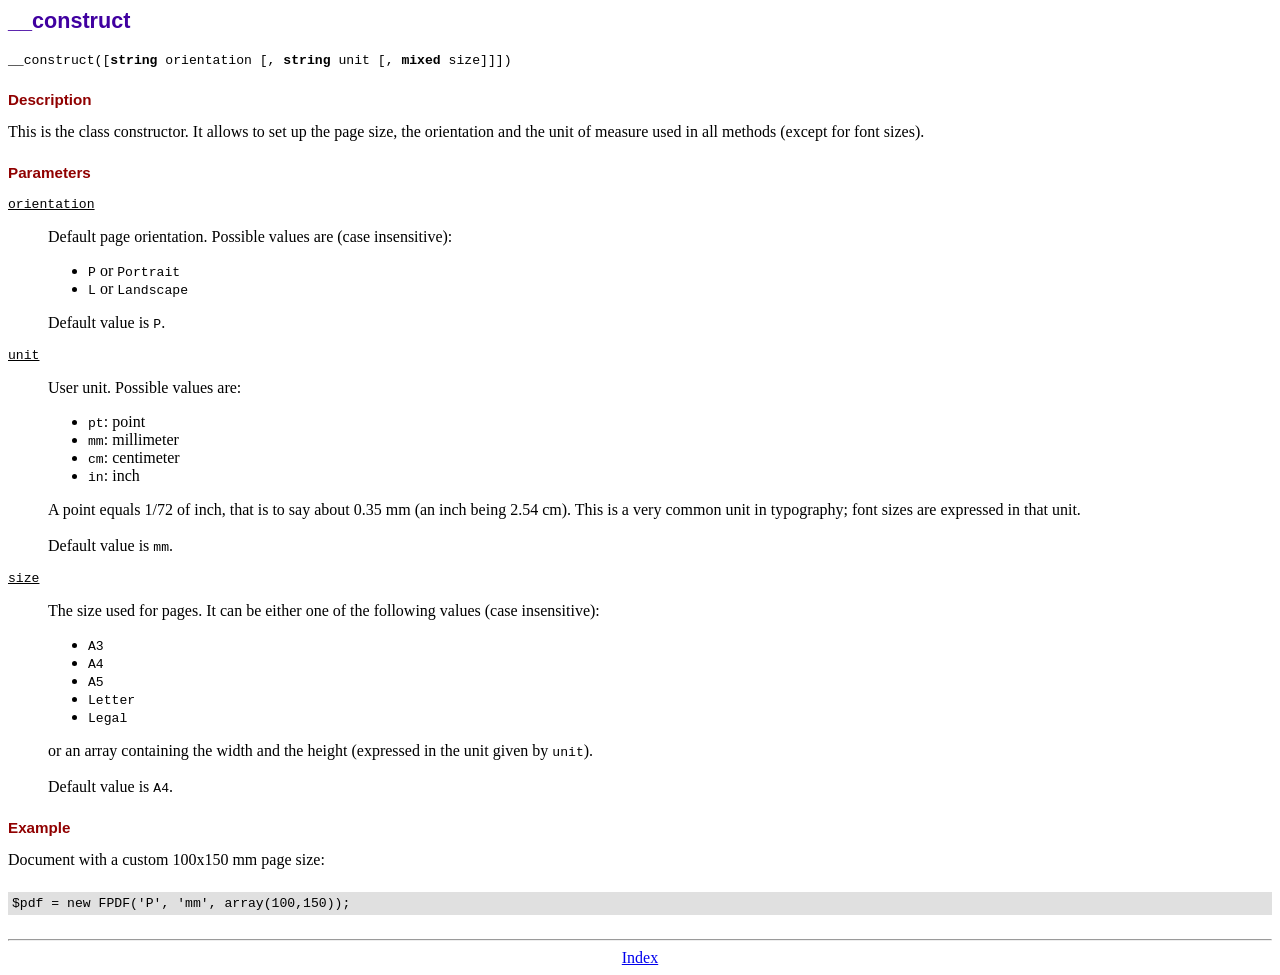
<file: fpdf_lib/doc/__construct.htm>
<!DOCTYPE html PUBLIC "-//W3C//DTD HTML 4.01 Transitional//EN">
<html>
<head>
<meta http-equiv="Content-Type" content="text/html; charset=UTF-8">
<title>__construct</title>
<link type="text/css" rel="stylesheet" href="../fpdf.css">
</head>
<body>
<h1>__construct</h1>
<code>__construct([<b>string</b> orientation [, <b>string</b> unit [, <b>mixed</b> size]]])</code>
<h2>Description</h2>
This is the class constructor. It allows to set up the page size, the orientation and the
unit of measure used in all methods (except for font sizes).
<h2>Parameters</h2>
<dl class="param">
<dt><code>orientation</code></dt>
<dd>
Default page orientation. Possible values are (case insensitive):
<ul>
<li><code>P</code> or <code>Portrait</code></li>
<li><code>L</code> or <code>Landscape</code></li>
</ul>
Default value is <code>P</code>.
</dd>
<dt><code>unit</code></dt>
<dd>
User unit. Possible values are:
<ul>
<li><code>pt</code>: point</li>
<li><code>mm</code>: millimeter</li>
<li><code>cm</code>: centimeter</li>
<li><code>in</code>: inch</li>
</ul>
A point equals 1/72 of inch, that is to say about 0.35 mm (an inch being 2.54 cm). This
is a very common unit in typography; font sizes are expressed in that unit.
<br>
<br>
Default value is <code>mm</code>.
</dd>
<dt><code>size</code></dt>
<dd>
The size used for pages. It can be either one of the following values (case insensitive):
<ul>
<li><code>A3</code></li>
<li><code>A4</code></li>
<li><code>A5</code></li>
<li><code>Letter</code></li>
<li><code>Legal</code></li>
</ul>
or an array containing the width and the height (expressed in the unit given by <code>unit</code>).<br>
<br>
Default value is <code>A4</code>.
</dd>
</dl>
<h2>Example</h2>
Document with a custom 100x150 mm page size:
<div class="doc-source">
<pre><code>$pdf = new FPDF('P', 'mm', array(100,150));</code></pre>
</div>
<hr style="margin-top:1.5em">
<div style="text-align:center"><a href="index.htm">Index</a></div>
</body>
</html>
</file>
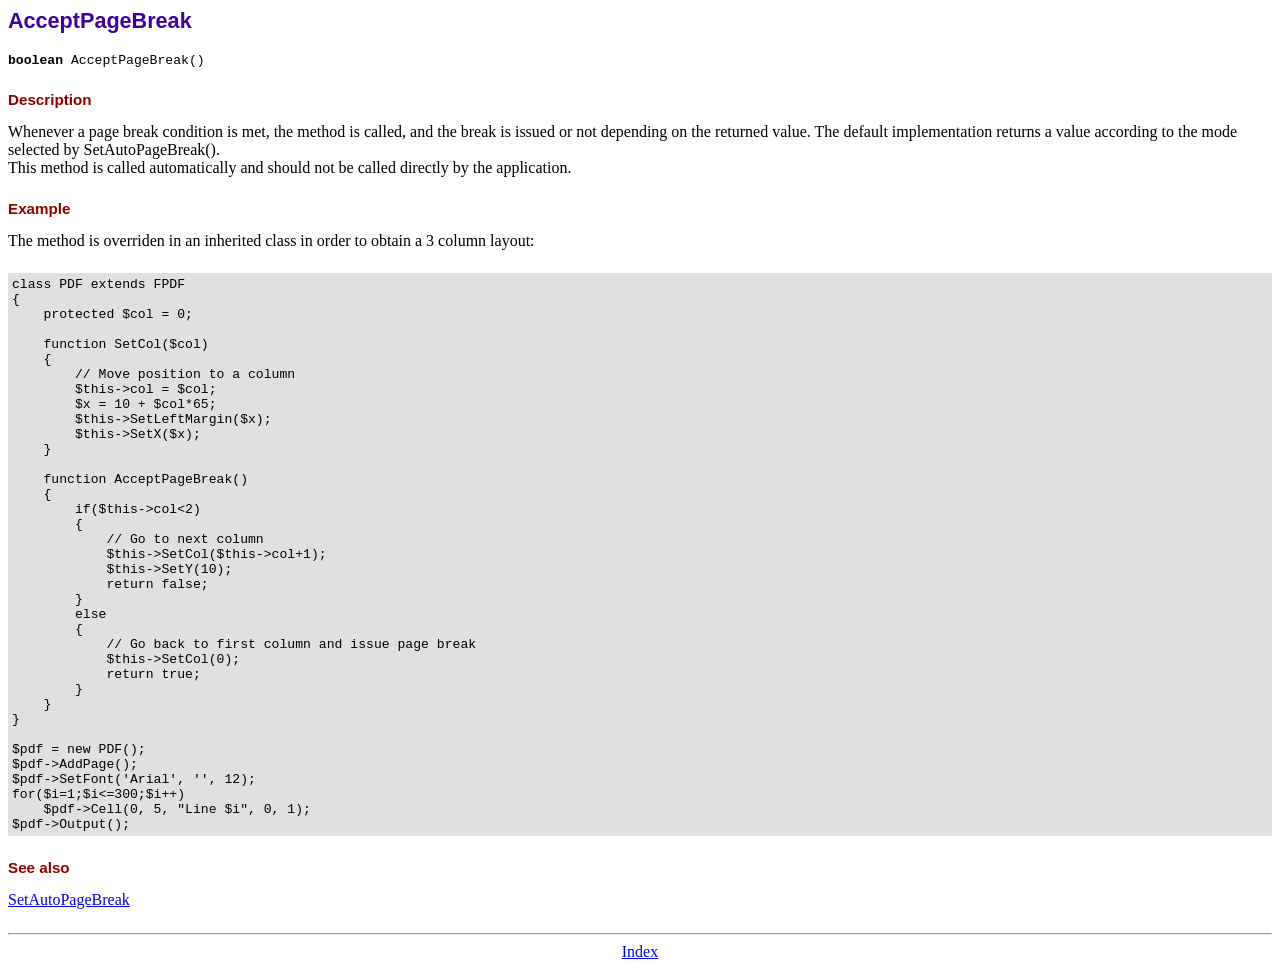
<file: fpdf_lib/doc/acceptpagebreak.htm>
<!DOCTYPE html PUBLIC "-//W3C//DTD HTML 4.01 Transitional//EN">
<html>
<head>
<meta http-equiv="Content-Type" content="text/html; charset=UTF-8">
<title>AcceptPageBreak</title>
<link type="text/css" rel="stylesheet" href="../fpdf.css">
</head>
<body>
<h1>AcceptPageBreak</h1>
<code><b>boolean</b> AcceptPageBreak()</code>
<h2>Description</h2>
Whenever a page break condition is met, the method is called, and the break is issued or not
depending on the returned value. The default implementation returns a value according to the
mode selected by SetAutoPageBreak().
<br>
This method is called automatically and should not be called directly by the application.
<h2>Example</h2>
The method is overriden in an inherited class in order to obtain a 3 column layout:
<div class="doc-source">
<pre><code>class PDF extends FPDF
{
    protected $col = 0;

    function SetCol($col)
    {
        // Move position to a column
        $this-&gt;col = $col;
        $x = 10 + $col*65;
        $this-&gt;SetLeftMargin($x);
        $this-&gt;SetX($x);
    }

    function AcceptPageBreak()
    {
        if($this-&gt;col&lt;2)
        {
            // Go to next column
            $this-&gt;SetCol($this-&gt;col+1);
            $this-&gt;SetY(10);
            return false;
        }
        else
        {
            // Go back to first column and issue page break
            $this-&gt;SetCol(0);
            return true;
        }
    }
}

$pdf = new PDF();
$pdf-&gt;AddPage();
$pdf-&gt;SetFont('Arial', '', 12);
for($i=1;$i&lt;=300;$i++)
    $pdf-&gt;Cell(0, 5, "Line $i", 0, 1);
$pdf-&gt;Output();</code></pre>
</div>
<h2>See also</h2>
<a href="setautopagebreak.htm">SetAutoPageBreak</a>
<hr style="margin-top:1.5em">
<div style="text-align:center"><a href="index.htm">Index</a></div>
</body>
</html>
</file>
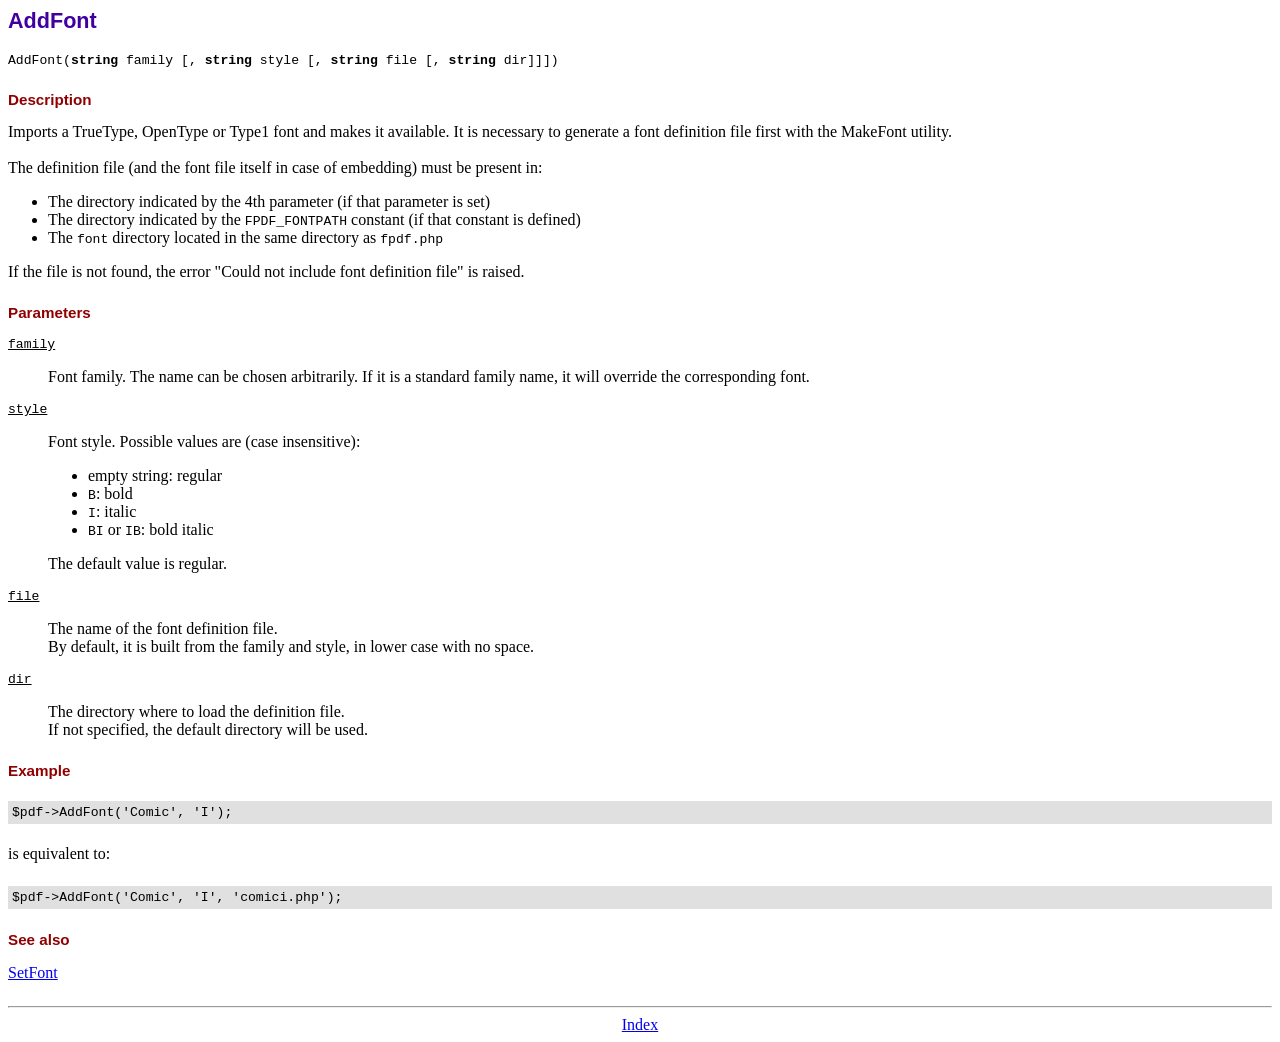
<file: fpdf_lib/doc/addfont.htm>
<!DOCTYPE html PUBLIC "-//W3C//DTD HTML 4.01 Transitional//EN">
<html>
<head>
<meta http-equiv="Content-Type" content="text/html; charset=UTF-8">
<title>AddFont</title>
<link type="text/css" rel="stylesheet" href="../fpdf.css">
</head>
<body>
<h1>AddFont</h1>
<code>AddFont(<b>string</b> family [, <b>string</b> style [, <b>string</b> file [, <b>string</b> dir]]])</code>
<h2>Description</h2>
Imports a TrueType, OpenType or Type1 font and makes it available. It is necessary to generate a font
definition file first with the MakeFont utility.
<br>
<br>
The definition file (and the font file itself in case of embedding) must be present in:
<ul>
<li>The directory indicated by the 4th parameter (if that parameter is set)</li>
<li>The directory indicated by the <code>FPDF_FONTPATH</code> constant (if that constant is defined)</li>
<li>The <code>font</code> directory located in the same directory as <code>fpdf.php</code></li>
</ul>
If the file is not found, the error "Could not include font definition file" is raised.
<h2>Parameters</h2>
<dl class="param">
<dt><code>family</code></dt>
<dd>
Font family. The name can be chosen arbitrarily. If it is a standard family name, it will
override the corresponding font.
</dd>
<dt><code>style</code></dt>
<dd>
Font style. Possible values are (case insensitive):
<ul>
<li>empty string: regular</li>
<li><code>B</code>: bold</li>
<li><code>I</code>: italic</li>
<li><code>BI</code> or <code>IB</code>: bold italic</li>
</ul>
The default value is regular.
</dd>
<dt><code>file</code></dt>
<dd>
The name of the font definition file.
<br>
By default, it is built from the family and style, in lower case with no space.
</dd>
<dt><code>dir</code></dt>
<dd>
The directory where to load the definition file.
<br>
If not specified, the default directory will be used.
</dd>
</dl>
<h2>Example</h2>
<div class="doc-source">
<pre><code>$pdf-&gt;AddFont('Comic', 'I');</code></pre>
</div>
is equivalent to:
<div class="doc-source">
<pre><code>$pdf-&gt;AddFont('Comic', 'I', 'comici.php');</code></pre>
</div>
<h2>See also</h2>
<a href="setfont.htm">SetFont</a>
<hr style="margin-top:1.5em">
<div style="text-align:center"><a href="index.htm">Index</a></div>
</body>
</html>
</file>
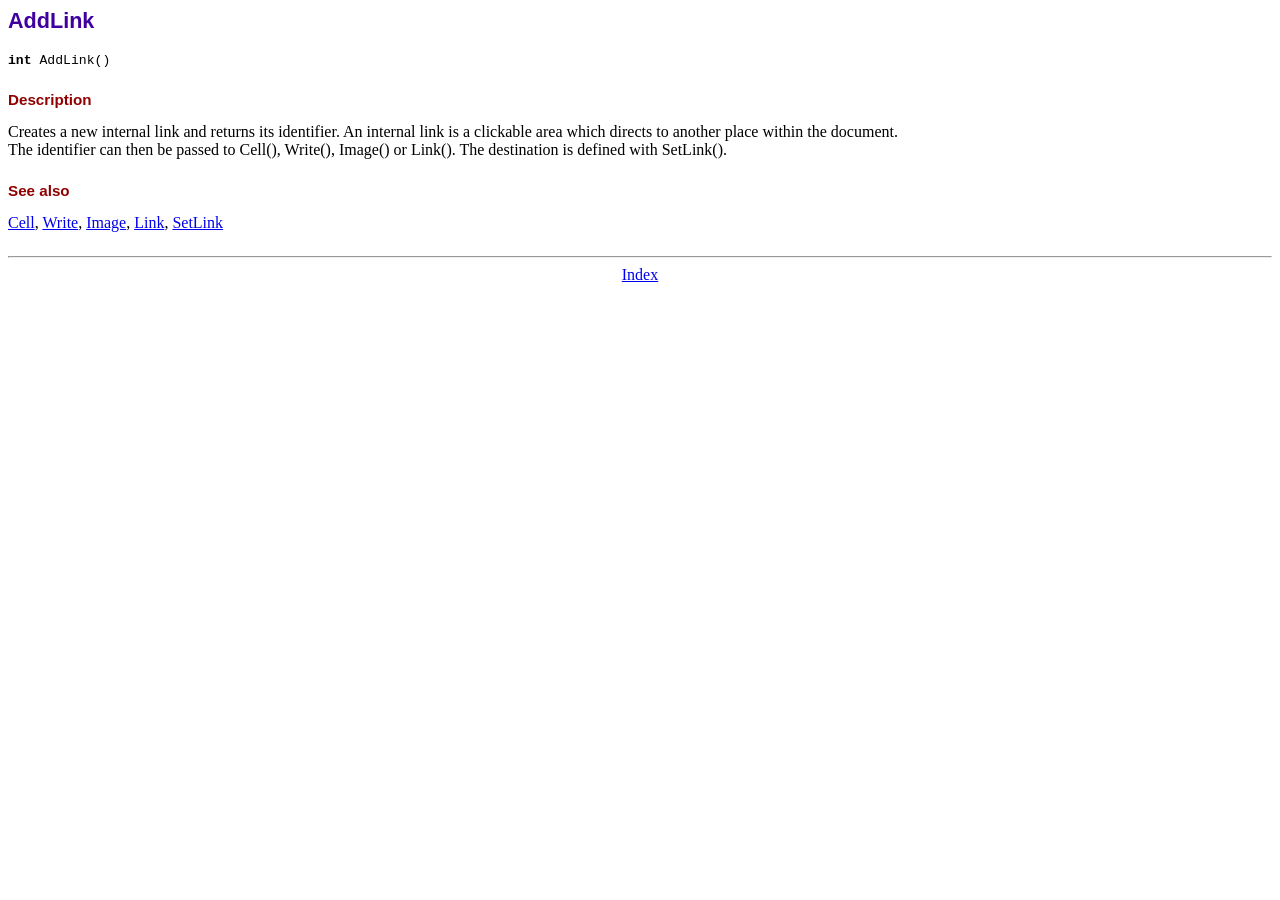
<file: fpdf_lib/doc/addlink.htm>
<!DOCTYPE html PUBLIC "-//W3C//DTD HTML 4.01 Transitional//EN">
<html>
<head>
<meta http-equiv="Content-Type" content="text/html; charset=UTF-8">
<title>AddLink</title>
<link type="text/css" rel="stylesheet" href="../fpdf.css">
</head>
<body>
<h1>AddLink</h1>
<code><b>int</b> AddLink()</code>
<h2>Description</h2>
Creates a new internal link and returns its identifier. An internal link is a clickable area
which directs to another place within the document.
<br>
The identifier can then be passed to Cell(), Write(), Image() or Link(). The destination is
defined with SetLink().
<h2>See also</h2>
<a href="cell.htm">Cell</a>,
<a href="write.htm">Write</a>,
<a href="image.htm">Image</a>,
<a href="link.htm">Link</a>,
<a href="setlink.htm">SetLink</a>
<hr style="margin-top:1.5em">
<div style="text-align:center"><a href="index.htm">Index</a></div>
</body>
</html>
</file>
<file: frontend/css/styles.css>
@import url('https://fonts.googleapis.com/css2?family=Inter:wght@300;400;500;600;700&display=swap');

:root {
    --primary-color: #4f46e5;
    --primary-hover: #4338ca;
    --bg-color: #0f172a;
    --card-bg: #1e293b;
    --text-main: #f8fafc;
    --text-muted: #94a3b8;
    --border-color: #334155;
    --danger-color: #ef4444;
    --success-color: #10b981;
}

* {
    margin: 0;
    padding: 0;
    box-sizing: border-box;
}

body {
    font-family: 'Inter', sans-serif;
    background-color: var(--bg-color);
    color: var(--text-main);
    min-height: 100vh;
    display: flex;
    flex-direction: column;
}

/* Auth Container */
.auth-wrapper {
    display: flex;
    justify-content: center;
    align-items: center;
    flex-grow: 1;
    padding: 2rem;
}

.auth-card {
    background: var(--card-bg);
    padding: 2.5rem;
    border-radius: 1rem;
    box-shadow: 0 25px 50px -12px rgba(0, 0, 0, 0.5);
    width: 100%;
    max-width: 400px;
    border: 1px solid var(--border-color);
    animation: slideUp 0.5s ease-out forwards;
}

@keyframes slideUp {
    from { opacity: 0; transform: translateY(20px); }
    to { opacity: 1; transform: translateY(0); }
}

.auth-header {
    text-align: center;
    margin-bottom: 2rem;
}

.auth-header h1 {
    font-size: 1.75rem;
    font-weight: 700;
    background: linear-gradient(to right, #818cf8, #c084fc);
    -webkit-background-clip: text;
    -webkit-text-fill-color: transparent;
}

.auth-header p {
    color: var(--text-muted);
    font-size: 0.9rem;
    margin-top: 0.5rem;
}

.form-group {
    margin-bottom: 1.5rem;
}

.form-group label {
    display: block;
    margin-bottom: 0.5rem;
    font-weight: 500;
    font-size: 0.9rem;
}

.form-control {
    width: 100%;
    padding: 0.75rem 1rem;
    background-color: #0f172a;
    border: 1px solid var(--border-color);
    border-radius: 0.5rem;
    color: white;
    font-family: inherit;
    transition: all 0.2s ease;
}

.form-control:focus {
    outline: none;
    border-color: var(--primary-color);
    box-shadow: 0 0 0 3px rgba(79, 70, 229, 0.2);
}

.btn {
    width: 100%;
    padding: 0.75rem;
    background-color: var(--primary-color);
    color: white;
    border: none;
    border-radius: 0.5rem;
    font-weight: 600;
    cursor: pointer;
    transition: background-color 0.2s ease, transform 0.1s ease;
}

.btn:hover {
    background-color: var(--primary-hover);
}

.btn:active {
    transform: scale(0.98);
}

/* Dashboard Layout */
.navbar {
    background-color: var(--card-bg);
    border-bottom: 1px solid var(--border-color);
    padding: 1rem 2rem;
    display: flex;
    justify-content: space-between;
    align-items: center;
}

.navbar-brand {
    font-weight: 700;
    font-size: 1.25rem;
}

.container {
    padding: 2rem;
    max-width: 1200px;
    margin: 0 auto;
    width: 100%;
}

.card {
    background-color: var(--card-bg);
    border: 1px solid var(--border-color);
    border-radius: 1rem;
    overflow: hidden;
}

.card-header {
    padding: 1.5rem;
    border-bottom: 1px solid var(--border-color);
    display: flex;
    justify-content: space-between;
    align-items: center;
}

/* Tables */
.table-responsive {
    overflow-x: auto;
}

table {
    width: 100%;
    border-collapse: collapse;
}

th, td {
    padding: 1rem 1.5rem;
    text-align: left;
    border-bottom: 1px solid var(--border-color);
}

th {
    background-color: rgba(0,0,0,0.2);
    color: var(--text-muted);
    font-weight: 600;
    font-size: 0.85rem;
    text-transform: uppercase;
    letter-spacing: 0.05em;
}

tr:hover {
    background-color: rgba(255,255,255,0.02);
}

.badge {
    padding: 0.25rem 0.75rem;
    border-radius: 9999px;
    font-size: 0.75rem;
    font-weight: 600;
    background-color: rgba(79, 70, 229, 0.2);
    color: #818cf8;
}

#alert-box {
    margin-bottom: 1rem;
    padding: 1rem;
    border-radius: 0.5rem;
    display: none;
    font-size: 0.9rem;
}

.alert-error {
    background-color: rgba(239, 68, 68, 0.1);
    color: #fca5a5;
    border: 1px solid var(--danger-color);
}

.alert-success {
    background-color: rgba(16, 185, 129, 0.1);
    color: #6ee7b7;
    border: 1px solid var(--success-color);
}

/* Tabs */
.tabs {
    display: flex;
    gap: 1rem;
    margin-bottom: 1.5rem;
    border-bottom: 1px solid var(--border-color);
}

.tab-btn {
    background: none;
    border: none;
    color: var(--text-muted);
    padding: 0.75rem 1rem;
    font-weight: 600;
    cursor: pointer;
    border-bottom: 2px solid transparent;
    transition: all 0.2s;
}

.tab-btn.active {
    color: var(--primary-color);
    border-bottom-color: var(--primary-color);
}

.tab-content {
    display: none;
}

.tab-content.active {
    display: block;
    animation: fadeIn 0.3s ease-out;
}

@keyframes fadeIn {
    from { opacity: 0; }
    to { opacity: 1; }
}

/* Modal */
.modal-overlay {
    position: fixed;
    top: 0;
    left: 0;
    right: 0;
    bottom: 0;
    background: rgba(0,0,0,0.6);
    backdrop-filter: blur(4px);
    display: none;
    justify-content: center;
    align-items: center;
    z-index: 1000;
}

.modal {
    background: var(--card-bg);
    width: 100%;
    max-width: 500px;
    border-radius: 1rem;
    border: 1px solid var(--border-color);
    box-shadow: 0 25px 50px -12px rgba(0,0,0,0.7);
    animation: slideUp 0.3s ease-out;
}

.modal-header {
    padding: 1.5rem;
    border-bottom: 1px solid var(--border-color);
    display: flex;
    justify-content: space-between;
    align-items: center;
}

.modal-body {
    padding: 1.5rem;
}

.modal-close {
    background: none;
    border: none;
    color: var(--text-muted);
    font-size: 1.5rem;
    cursor: pointer;
}

.modal-close:hover {
    color: var(--danger-color);
}

.role-checkbox-group {
    display: flex;
    align-items: center;
    gap: 0.5rem;
    margin-bottom: 0.75rem;
}

.role-checkbox-group input {
    accent-color: var(--primary-color);
    width: 1rem;
    height: 1rem;
}
</file>
<file: fpdf_lib/fpdf.css>
body {font-family:"Times New Roman",serif}
h1 {font:bold 135% Arial,sans-serif; color:#4000A0; margin-bottom:0.9em}
h2 {font:bold 95% Arial,sans-serif; color:#900000; margin-top:1.5em; margin-bottom:1em}
dl.param dt {text-decoration:underline}
dl.param dd {margin-top:1em; margin-bottom:1em}
dl.param ul {margin-top:1em; margin-bottom:1em}
tt, code, kbd {font-family:"Courier New",Courier,monospace; font-size:82%}
div.source {margin-top:1.4em; margin-bottom:1.3em}
div.source pre {display:table; border:1px solid #24246A; width:100%; margin:0em; font-family:inherit; font-size:100%}
div.source code {display:block; border:1px solid #C5C5EC; background-color:#F0F5FF; padding:6px; color:#000000}
div.doc-source {margin-top:1.4em; margin-bottom:1.3em}
div.doc-source pre {display:table; width:100%; margin:0em; font-family:inherit; font-size:100%}
div.doc-source code {display:block; background-color:#E0E0E0; padding:4px}
.kw {color:#000080; font-weight:bold}
.str {color:#CC0000}
.cmt {color:#008000}
p.demo {text-align:center; margin-top:-0.9em}
a.demo {text-decoration:none; font-weight:bold; color:#0000CC}
a.demo:link {text-decoration:none; font-weight:bold; color:#0000CC}
a.demo:hover {text-decoration:none; font-weight:bold; color:#0000FF}
a.demo:active {text-decoration:none; font-weight:bold; color:#0000FF}
</file>
